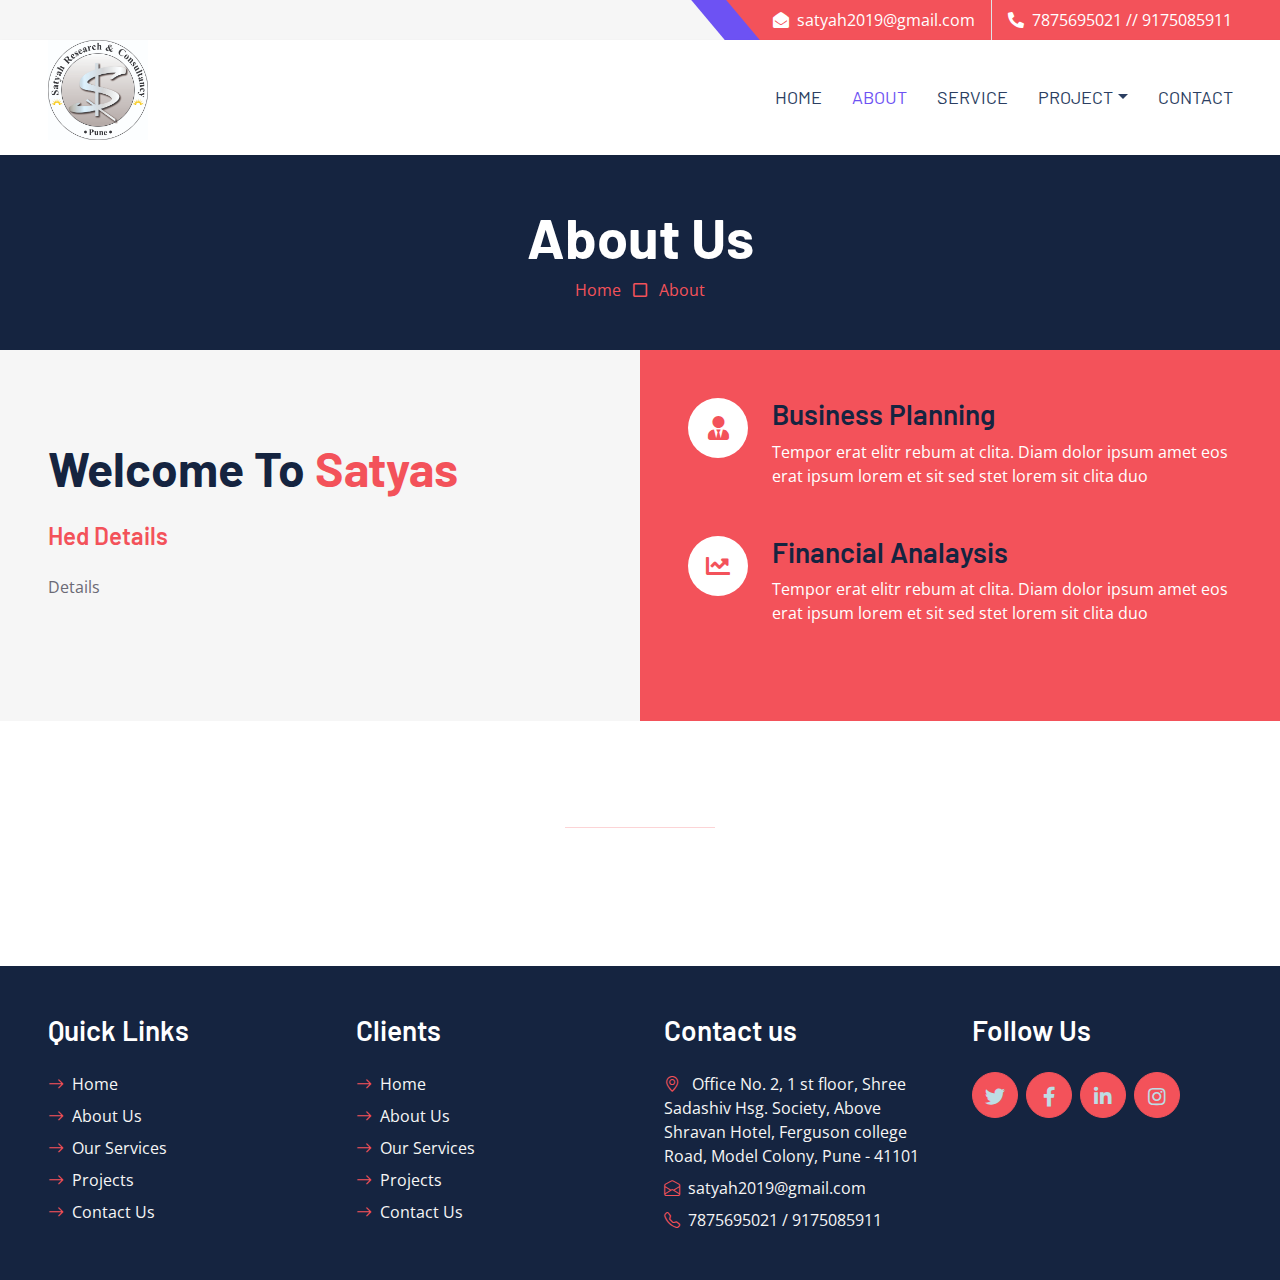
<file: about.html>
<!DOCTYPE html>
<html lang="en">

<head>
    <meta charset="utf-8">
    <title>Satyah Research Consultancy </title>
    <meta content="width=device-width, initial-scale=1.0" name="viewport">
   
    
    <!-- Favicon -->
    <link href="img/logo_icon.png" rel="icon">

    <!-- Google Web Fonts -->
    <link rel="preconnect" href="https://fonts.googleapis.com">
    <link rel="preconnect" href="https://fonts.gstatic.com" crossorigin>
    <link href="https://fonts.googleapis.com/css2?family=Barlow:wght@500;600;700&family=Open+Sans:wght@400;600&display=swap" rel="stylesheet"> 

    <!-- Icon Font Stylesheet -->
    <link href="https://cdnjs.cloudflare.com/ajax/libs/font-awesome/5.10.0/css/all.min.css" rel="stylesheet">
    <link href="https://cdn.jsdelivr.net/npm/bootstrap-icons@1.4.1/font/bootstrap-icons.css" rel="stylesheet">

    <!-- Libraries Stylesheet -->
    <link href="lib/owlcarousel/assets/owl.carousel.min.css" rel="stylesheet">

    <!-- Customized Bootstrap Stylesheet -->
    <link href="css/bootstrap.min.css" rel="stylesheet">

    <!-- Template Stylesheet -->
    <link href="css/style.css" rel="stylesheet">
</head>

<!-- Topbar Start -->
<div class="container-fluid bg-secondary ps-5 pe-0 d-none d-lg-block">
    <div class="row gx-0">
        <div class="col-md-6 text-center text-lg-start mb-2 mb-lg-0">
            
        </div>
        <div class="col-md-6 text-center text-lg-end">
            <div class="position-relative d-inline-flex align-items-center bg-primary text-white top-shape px-5">
                <div class="me-3 pe-3 border-end py-2">
                    <p class="m-0"><i class="fa fa-envelope-open me-2"></i>satyah2019@gmail.com</p>
                </div>
                <div class="py-2">
                    <p class="m-0"><i class="fa fa-phone-alt me-2"></i>7875695021  //   9175085911  </p>
                </div>
            </div>
        </div>
    </div>
</div>
<!-- Topbar End -->


   <!-- Navbar Start -->
<nav class="navbar navbar-expand-lg bg-white navbar-light shadow-sm px-5 py-3 py-lg-0">
    <a href="index.html" class="navbar-brand p-0">
        <img src="img/Logo.jpg" alt="Company Logo" style="height: 100px; margin-bottom: 15px;">
    </a>
    <button class="navbar-toggler" type="button" data-bs-toggle="collapse" data-bs-target="#navbarCollapse">
        <span class="navbar-toggler-icon"></span>
    </button>
    <div class="collapse navbar-collapse" id="navbarCollapse">
        <div class="navbar-nav ms-auto py-0 me-n3">
            <a href="index.html" class="nav-item nav-link">Home</a>
            <a href="about.html" class="nav-item nav-link    active">About</a>
            <a href="service.html" class="nav-item nav-link ">Service</a>
            <div class="nav-item dropdown">
                <a href="#" class="nav-link dropdown-toggle" data-bs-toggle="dropdown">Project</a>
                <div class="dropdown-menu m-0">
                    <a href="Complited Poject.html" class="dropdown-item">Completed project</a>
                    <a href="detail.html" class="dropdown-item">On going project</a>
                </div>
            </div>
            <a href="contact.html" class="nav-item nav-link">Contact</a>
        </div>
    </div>
</nav>
<!-- Navbar End -->


    <!-- Page Header Start -->
    <div class="container-fluid bg-dark p-5">
        <div class="row">
            <div class="col-12 text-center">
                <h1 class="display-4 text-white">About Us</h1>
                <a href="">Home</a>
                <i class="far fa-square text-primary px-2"></i>
                <a href="">About</a>
            </div>
        </div>
    </div>
    <!-- Page Header End -->


    <!-- About Start -->
    <div class="container-fluid bg-secondary p-0">
        <div class="row g-0">
            <div class="col-lg-6 py-6 px-5">
                <h1 class="display-5 mb-4">Welcome To <span class="text-primary">Satyas</span></h1>
                
                <h4 class="text-primary mb-4"> Hed Details</h4>
                <p class="mb-4">Details</p>
                
            </div>
            <div class="col-lg-6">
                <div class="h-100 d-flex flex-column justify-content-center bg-primary p-5">
                    <div class="d-flex text-white mb-5">
                        <div class="d-flex flex-shrink-0 align-items-center justify-content-center bg-white text-primary rounded-circle mx-auto mb-4" style="width: 60px; height: 60px;">
                            <i class="fa fa-user-tie fs-4"></i>
                        </div>
                        <div class="ps-4">
                            <h3>Business Planning</h3>
                            <p class="mb-0">Tempor erat elitr rebum at clita. Diam dolor ipsum amet eos erat ipsum lorem et sit sed stet lorem sit clita duo</p>
                        </div>
                    </div>
                    <div class="d-flex text-white mb-5">
                        <div class="d-flex flex-shrink-0 align-items-center justify-content-center bg-white text-primary rounded-circle mx-auto mb-4" style="width: 60px; height: 60px;">
                            <i class="fa fa-chart-line fs-4"></i>
                        </div>
                        <div class="ps-4">
                            <h3>Financial Analaysis</h3>
                            <p class="mb-0">Tempor erat elitr rebum at clita. Diam dolor ipsum amet eos erat ipsum lorem et sit sed stet lorem sit clita duo</p>
                        </div>
                    </div>
                    <!-- <div class="d-flex text-white">
                        <div class="d-flex flex-shrink-0 align-items-center justify-content-center bg-white text-primary rounded-circle mx-auto mb-4" style="width: 60px; height: 60px;">
                            <i class="fa fa-balance-scale fs-4"></i>
                        </div>
                        <div class="ps-4">
                            <h3>legal Advisory</h3>
                            <p class="mb-0">Tempor erat elitr rebum at clita. Diam dolor ipsum amet eos erat ipsum lorem et sit sed stet lorem sit clita duo</p>
                        </div>
                    </div> -->
                </div>
            </div>
        </div>
    </div>
    <!-- About End -->
    <div class="container-fluid py-6 px-5">
        <div class="text-center mx-auto mb-5" style="max-width: 600px;">
            <h1 class="display-5 mb-0"> </h1>
            <hr class="w-25 mx-auto bg-primary">
        </div>
        </div>

    <!-- Team Start -->
    <!-- <div class="container-fluid py-6 px-5">
        <div class="text-center mx-auto mb-5" style="max-width: 600px;">
            <h1 class="display-5 mb-0">Our Team Members</h1>
            <hr class="w-25 mx-auto bg-primary">
        </div> -->
        <!-- <div class="row g-5">
            <div class="col-lg-4">
                <div class="team-item position-relative overflow-hidden">
                    <img class="img-fluid w-100" src="img/team-1.jpg" alt="">
                    <div class="team-text w-100 position-absolute top-50 text-center bg-primary p-4">
                        <h3 class="text-white">Full Name</h3>
                        <p class="text-white text-uppercase mb-0">Designation</p>
                    </div>
                </div>
            </div>
            <div class="col-lg-4">
                <div class="team-item position-relative overflow-hidden">
                    <img class="img-fluid w-100" src="img/team-2.jpg" alt="">
                    <div class="team-text w-100 position-absolute top-50 text-center bg-primary p-4">
                        <h3 class="text-white">Full Name</h3>
                        <p class="text-white text-uppercase mb-0">Designation</p>
                    </div>
                </div>
            </div>
            <div class="col-lg-4">
                <div class="team-item position-relative overflow-hidden">
                    <img class="img-fluid w-100" src="img/team-3.jpg" alt="">
                    <div class="team-text w-100 position-absolute top-50 text-center bg-primary p-4">
                        <h3 class="text-white">Full Name</h3>
                        <p class="text-white text-uppercase mb-0">Designation</p>
                    </div>
                </div>
            </div>
        </div> -->
    </div>
    <!-- Team End -->
    

    <!-- Footer Start -->
   
</div>
<div class="container-fluid bg-dark text-secondary p-5">
    <div class="row g-5">
        <div class="col-lg-3 col-md-6">
            <h3 class="text-white mb-4">Quick Links</h3>
            <div class="d-flex flex-column justify-content-start">
                <a class="text-secondary mb-2" href="index.html"><i class="bi bi-arrow-right text-primary me-2"></i>Home</a>
                    <a class="text-secondary mb-2" href="about.html"><i class="bi bi-arrow-right text-primary me-2"></i>About Us</a>
                    <a class="text-secondary mb-2" href="service.html"><i class="bi bi-arrow-right text-primary me-2"></i>Our Services</a>
                    <a class="text-secondary mb-2" href="Complited Poject.html"><i class="bi bi-arrow-right text-primary me-2"></i>Projects</a>
                    <a class="text-secondary" href="contact.html"><i class="bi bi-arrow-right text-primary me-2"></i>Contact Us</a>
                </div>
        </div>
        <div class="col-lg-3 col-md-6">
            <h3 class="text-white mb-4"> Clients</h3>
            <div class="d-flex flex-column justify-content-start">
                <a class="text-secondary mb-2" href="#"><i class="bi bi-arrow-right text-primary me-2"></i>Home</a>
                <a class="text-secondary mb-2" href="#"><i class="bi bi-arrow-right text-primary me-2"></i>About Us</a>
                <a class="text-secondary mb-2" href="#"><i class="bi bi-arrow-right text-primary me-2"></i>Our Services</a>
                <a class="text-secondary mb-2" href="#"><i class="bi bi-arrow-right text-primary me-2"></i>Projects</a>
                <a class="text-secondary" href="#"><i class="bi bi-arrow-right text-primary me-2"></i>Contact Us</a>
            </div>
        </div>
        <div class="col-lg-3 col-md-6">
            <h3 class="text-white mb-4">Contact us</h3>
            <p class="mb-2"><i class="bi bi-geo-alt text-primary me-2"></i> Office No. 2, 1 st floor, Shree Sadashiv Hsg. Society, Above Shravan Hotel,  Ferguson college Road, Model Colony, Pune - 41101 </p>
            <p class="mb-2"><i class="bi bi-envelope-open text-primary me-2"></i>satyah2019@gmail.com</p>
            <p class="mb-0"><i class="bi bi-telephone text-primary me-2"></i>7875695021 /
                9175085911 </p>
        </div>
        <div class="col-lg-3 col-md-6">
            <h3 class="text-white mb-4">Follow Us</h3>
            <div class="d-flex">
                <a class="btn btn-lg btn-primary btn-lg-square rounded-circle me-2" href="#"><i class="fab fa-twitter fw-normal"></i></a>
                <a class="btn btn-lg btn-primary btn-lg-square rounded-circle me-2" href="#"><i class="fab fa-facebook-f fw-normal"></i></a>
                <a class="btn btn-lg btn-primary btn-lg-square rounded-circle me-2" href="#"><i class="fab fa-linkedin-in fw-normal"></i></a>
                <a class="btn btn-lg btn-primary btn-lg-square rounded-circle" href="#"><i class="fab fa-instagram fw-normal"></i></a>
            </div>
        </div>
    </div>
</div>

<!-- Footer End -->


    <!-- Back to Top -->
    <a href="#" class="btn btn-lg btn-primary btn-lg-square rounded-circle back-to-top"><i class="bi bi-arrow-up"></i></a>


    <!-- JavaScript Libraries -->
    <script src="https://code.jquery.com/jquery-3.4.1.min.js"></script>
    <script src="https://cdn.jsdelivr.net/npm/bootstrap@5.0.0/dist/js/bootstrap.bundle.min.js"></script>
    <script src="lib/easing/easing.min.js"></script>
    <script src="lib/waypoints/waypoints.min.js"></script>
    <script src="lib/owlcarousel/owl.carousel.min.js"></script>

    <!-- Template Javascript -->
    <script src="js/main.js"></script>
</body>

</html>
</file>
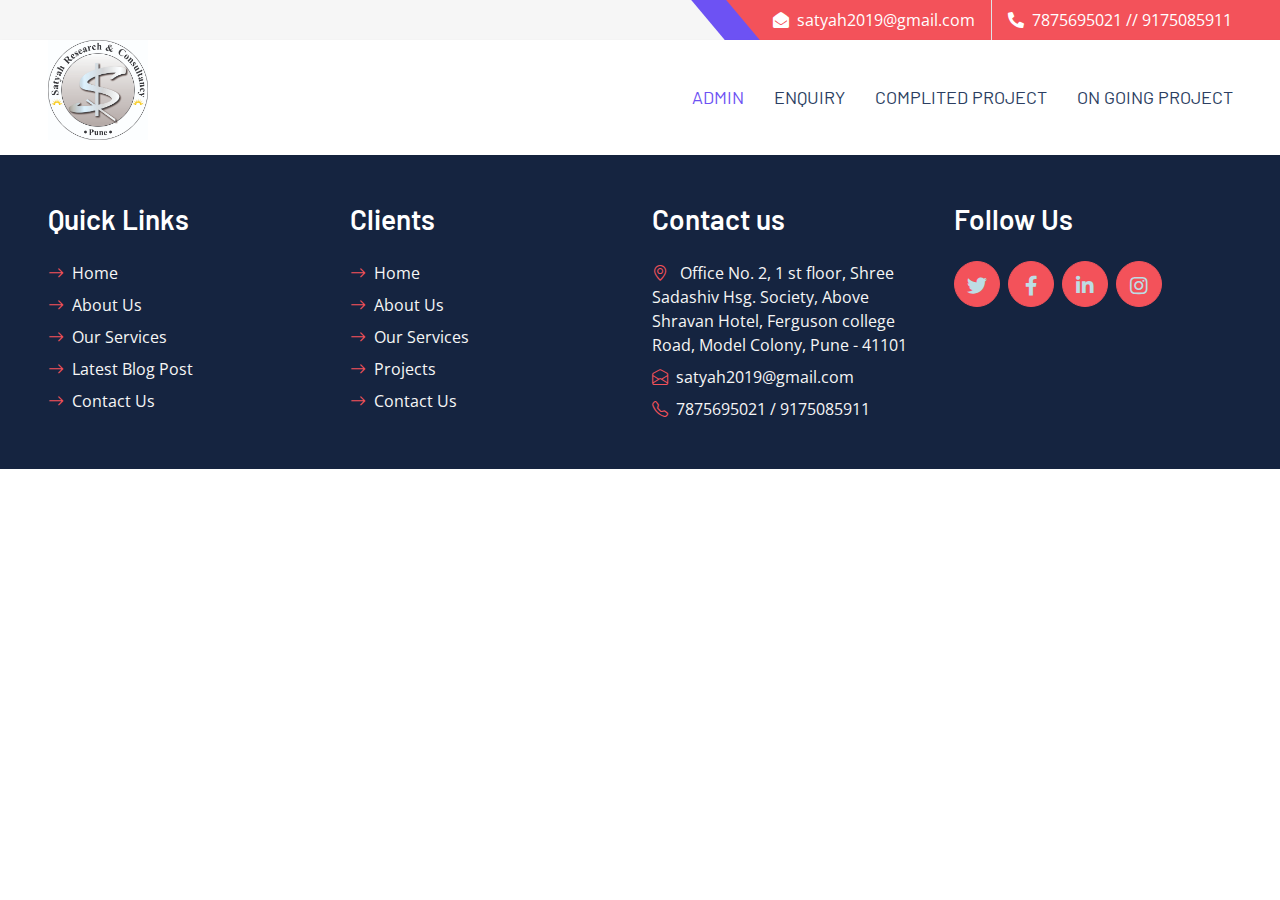
<file: Admin.html>
<!DOCTYPE html>
<html lang="en">

<head>
    <meta charset="utf-8">
    <title>Satyah Research Consultancy </title>
    <meta content="width=device-width, initial-scale=1.0" name="viewport">
    <meta content="Free HTML Templates" name="keywords">
    <meta content="Free HTML Templates" name="description">

    <!-- Favicon -->
    <link href="img/logo_icon.png" rel="icon">

    <!-- Google Web Fonts -->
    <link rel="preconnect" href="https://fonts.googleapis.com">
    <link rel="preconnect" href="https://fonts.gstatic.com" crossorigin>
    <link href="https://fonts.googleapis.com/css2?family=Barlow:wght@500;600;700&family=Open+Sans:wght@400;600&display=swap" rel="stylesheet"> 

    <!-- Icon Font Stylesheet -->
    <link href="https://cdnjs.cloudflare.com/ajax/libs/font-awesome/5.10.0/css/all.min.css" rel="stylesheet">
    <link href="https://cdn.jsdelivr.net/npm/bootstrap-icons@1.4.1/font/bootstrap-icons.css" rel="stylesheet">

    <!-- Libraries Stylesheet -->
    <link href="lib/owlcarousel/assets/owl.carousel.min.css" rel="stylesheet">

    <!-- Customized Bootstrap Stylesheet -->
    <link href="css/bootstrap.min.css" rel="stylesheet">

    <!-- Template Stylesheet -->
    <link href="css/style.css" rel="stylesheet">
</head>

<div>
    <!-- Topbar Start -->
    <div class="container-fluid bg-secondary ps-5 pe-0 d-none d-lg-block">
        <div class="row gx-0">
            <div class="col-md-6 text-center text-lg-start mb-2 mb-lg-0">
                <!-- <div class="d-inline-flex align-items-center">
                    <a class="text-body py-2 pe-3 border-end" href=""><small>FAQs</small></a>
                    <a class="text-body py-2 px-3 border-end" href=""><small>Support</small></a>
                    <a class="text-body py-2 px-3 border-end" href=""><small>Privacy</small></a>
                    <a class="text-body py-2 px-3 border-end" href=""><small>Policy</small></a>
                    <a class="text-body py-2 ps-3" href=""><small>Career</small></a>
                </div> -->
            </div>
            <div class="col-md-6 text-center text-lg-end">
                <div class="position-relative d-inline-flex align-items-center bg-primary text-white top-shape px-5">
                    <div class="me-3 pe-3 border-end py-2">
                        <p class="m-0"><i class="fa fa-envelope-open me-2"></i>satyah2019@gmail.com</p>
                    </div>
                    <div class="py-2">
                        <p class="m-0"><i class="fa fa-phone-alt me-2"></i>7875695021  //   9175085911  </p>
                    </div>
                </div>
            </div>
        </div>
    </div>
    <!-- Topbar End -->


    <!-- Navbar Start -->
    <nav class="navbar navbar-expand-lg bg-white navbar-light shadow-sm px-5 py-3 py-lg-0">
        <a href="index.html" class="navbar-brand p-0">
            <img src="img/Logo.jpg" alt="Company Logo" style="height: 100px; margin-bottom: 15px;">
        </a>
        <button class="navbar-toggler" type="button" data-bs-toggle="collapse" data-bs-target="#navbarCollapse">
            <span class="navbar-toggler-icon"></span>
        </button>
        <div class="collapse navbar-collapse" id="navbarCollapse">
            <div class="navbar-nav ms-auto py-0 me-n3">
                <a href="Admin.html" class="nav-item nav-link active">Admin</a>
                <a href="Enquiry.html" class="nav-item nav-link">Enquiry</a>
                <a href="projectupload.html" class="nav-item nav-link">Complited Project</a>
                <a href="workingproject.html" class="nav-item nav-link">On Going Project</a>
                
            </div>
        </div>
    </nav>
    <!-- Navbar End -->

    
    <!-- Footer Start -->
     <div class="container-fluid bg-dark text-secondary p-5">
        <div class="row g-8">
            <div class="col-lg-3 col-md-6">
                
                <h3 class="text-white mb-4">Quick Links</h3>
                <div class="d-flex flex-column justify-content-start">
                    <a class="text-secondary mb-2" href="#"><i class="bi bi-arrow-right text-primary me-2"></i>Home</a>
                    <a class="text-secondary mb-2" href="#"><i class="bi bi-arrow-right text-primary me-2"></i>About Us</a>
                    <a class="text-secondary mb-2" href="#"><i class="bi bi-arrow-right text-primary me-2"></i>Our Services</a>
                    <a class="text-secondary mb-2" href="#"><i class="bi bi-arrow-right text-primary me-2"></i>Latest Blog Post</a>
                    <a class="text-secondary" href="#"><i class="bi bi-arrow-right text-primary me-2"></i>Contact Us</a>
                </div>
            </div>
            <div class="col-lg-3 col-md-6">
                <h3 class="text-white mb-4"> Clients</h3>
                <div class="d-flex flex-column justify-content-start">
                    <a class="text-secondary mb-2" href="#"><i class="bi bi-arrow-right text-primary me-2"></i>Home</a>
                    <a class="text-secondary mb-2" href="#"><i class="bi bi-arrow-right text-primary me-2"></i>About Us</a>
                    <a class="text-secondary mb-2" href="#"><i class="bi bi-arrow-right text-primary me-2"></i>Our Services</a>
                    <a class="text-secondary mb-2" href="#"><i class="bi bi-arrow-right text-primary me-2"></i>Projects</a>
                    <a class="text-secondary" href="#"><i class="bi bi-arrow-right text-primary me-2"></i>Contact Us</a>
                </div>
            </div>
            <div class="col-lg-3 col-md-6">
                <h3 class="text-white mb-4">Contact us</h3>
                <p class="mb-2"><i class="bi bi-geo-alt text-primary me-2"></i> Office No. 2, 1 st floor, Shree Sadashiv Hsg. Society, Above Shravan Hotel,  Ferguson college Road, Model Colony, Pune - 41101 </p>
                <p class="mb-2"><i class="bi bi-envelope-open text-primary me-2"></i>satyah2019@gmail.com</p>
                <p class="mb-0"><i class="bi bi-telephone text-primary me-2"></i>7875695021 /
                    9175085911 </p>
            </div>
            <div class="col-lg-3 col-md-6">
                <h3 class="text-white mb-4">Follow Us</h3>
                <div class="d-flex">
                    <a class="btn btn-lg btn-primary btn-lg-square rounded-circle me-2" href="#"><i class="fab fa-twitter fw-normal"></i></a>
                    <a class="btn btn-lg btn-primary btn-lg-square rounded-circle me-2" href="#"><i class="fab fa-facebook-f fw-normal"></i></a>
                    <a class="btn btn-lg btn-primary btn-lg-square rounded-circle me-2" href="#"><i class="fab fa-linkedin-in fw-normal"></i></a>
                    <a class="btn btn-lg btn-primary btn-lg-square rounded-circle" href="#"><i class="fab fa-instagram fw-normal"></i></a>
                </div>
            </div>
        </div>
    </div>
    
    
    <!-- Footer End -->


    <!-- Back to Top -->
    <a href="#" class="btn btn-lg btn-primary btn-lg-square rounded-circle back-to-top"><i class="bi bi-arrow-up"></i></a>


    <!-- JavaScript Libraries -->
    <script src="https://code.jquery.com/jquery-3.4.1.min.js"></script>
    <script src="https://cdn.jsdelivr.net/npm/bootstrap@5.0.0/dist/js/bootstrap.bundle.min.js"></script>
    <script src="lib/easing/easing.min.js"></script>
    <script src="lib/waypoints/waypoints.min.js"></script>
    <script src="lib/owlcarousel/owl.carousel.min.js"></script>

    <!-- Template Javascript -->
    <script src="js/main.js"></script>
</body>

</html>
</file>
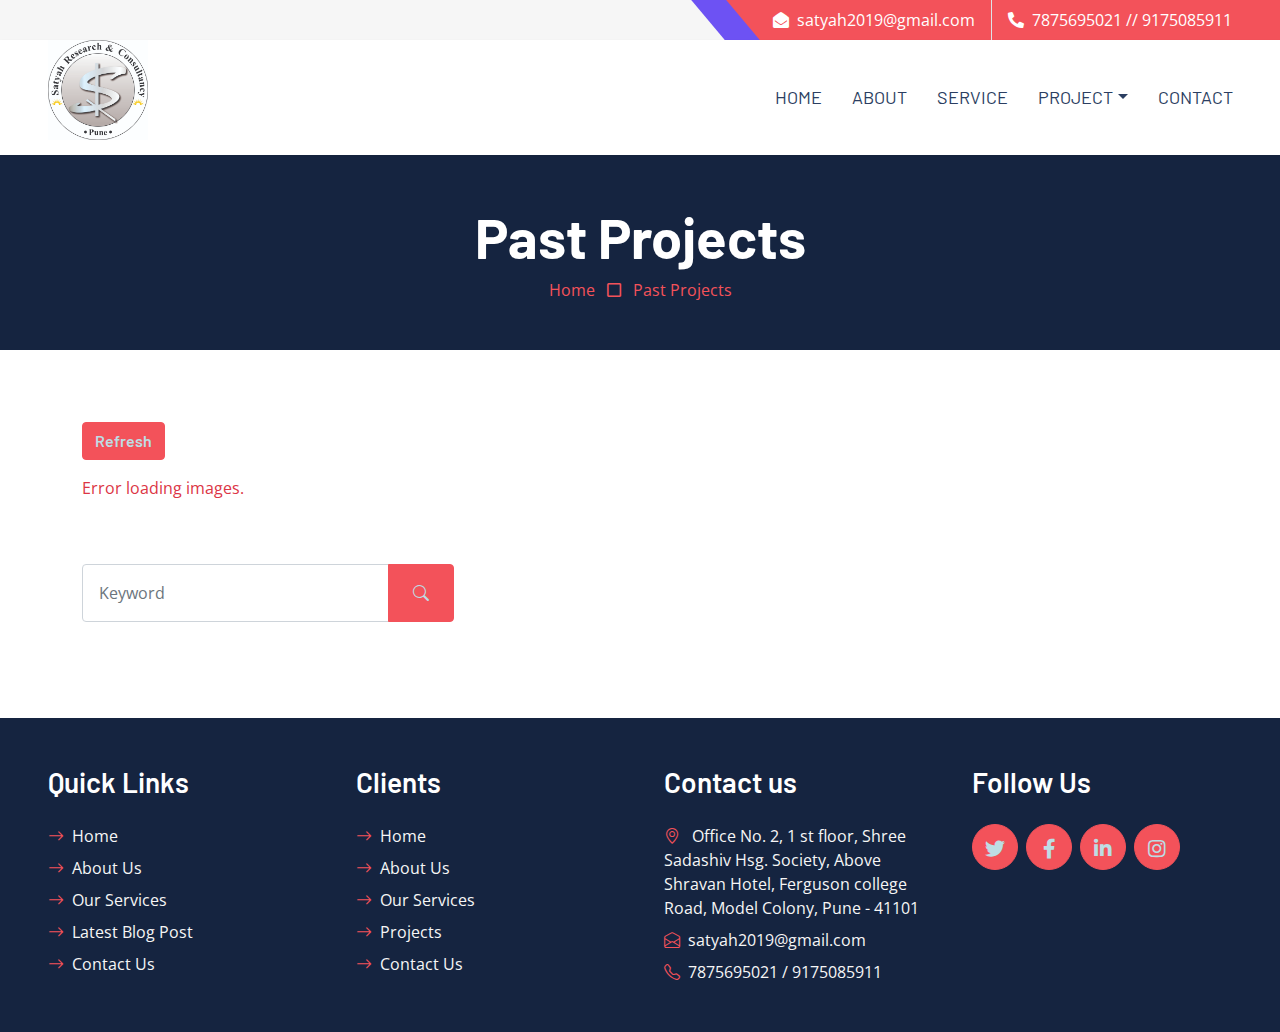
<file: Complited Poject.html>
<!DOCTYPE html>
<html lang="en">

<head>
    <meta charset="utf-8">
    <title>Satyah Research Consultancy </title>
    <meta content="width=device-width, initial-scale=1.0" name="viewport">
    <meta content="Free HTML Templates" name="keywords">
    <meta content="Free HTML Templates" name="description">

    <!-- Favicon -->
    <link href="img/logo_icon.png" rel="icon">

    <!-- Google Web Fonts -->
    <link rel="preconnect" href="https://fonts.googleapis.com">
    <link rel="preconnect" href="https://fonts.gstatic.com" crossorigin>
    <link href="https://fonts.googleapis.com/css2?family=Barlow:wght@500;600;700&family=Open+Sans:wght@400;600&display=swap" rel="stylesheet"> 

    <!-- Icon Font Stylesheet -->
    <link href="https://cdnjs.cloudflare.com/ajax/libs/font-awesome/5.10.0/css/all.min.css" rel="stylesheet">
    <link href="https://cdn.jsdelivr.net/npm/bootstrap-icons@1.4.1/font/bootstrap-icons.css" rel="stylesheet">

    <!-- Libraries Stylesheet -->
    <link href="lib/owlcarousel/assets/owl.carousel.min.css" rel="stylesheet">

    <!-- Customized Bootstrap Stylesheet -->
    <link href="css/bootstrap.min.css" rel="stylesheet">

    <!-- Template Stylesheet -->
    <link href="css/style.css" rel="stylesheet">
</head>

<!-- Topbar Start -->
<div class="container-fluid bg-secondary ps-5 pe-0 d-none d-lg-block">
    <div class="row gx-0">
        <div class="col-md-6 text-center text-lg-start mb-2 mb-lg-0">
            <!-- <div class="d-inline-flex align-items-center">
                <a class="text-body py-2 pe-3 border-end" href=""><small>FAQs</small></a>
                <a class="text-body py-2 px-3 border-end" href=""><small>Support</small></a>
                <a class="text-body py-2 px-3 border-end" href=""><small>Privacy</small></a>
                <a class="text-body py-2 px-3 border-end" href=""><small>Policy</small></a>
                <a class="text-body py-2 ps-3" href=""><small>Career</small></a>
            </div> -->
        </div>
        <div class="col-md-6 text-center text-lg-end">
            <div class="position-relative d-inline-flex align-items-center bg-primary text-white top-shape px-5">
                <div class="me-3 pe-3 border-end py-2">
                    <p class="m-0"><i class="fa fa-envelope-open me-2"></i>satyah2019@gmail.com</p>
                </div>
                <div class="py-2">
                    <p class="m-0"><i class="fa fa-phone-alt me-2"></i>7875695021  //   9175085911  </p>
                </div>
            </div>
        </div>
    </div>
</div>
<!-- Topbar End -->

    <!-- Navbar Start -->
    <nav class="navbar navbar-expand-lg bg-white navbar-light shadow-sm px-5 py-3 py-lg-0">
        <a href="index.html" class="navbar-brand p-0">
            <img src="img\Logo.jpg" alt="Company Logo" style="height: 100px; margin-bottom: 15px; ">

            <!-- <h1 class="m-0 text-uppercase text-primary"><i class="far fa-smile text-primary me-2"></i>consult</h1> -->
        </a>
        <button class="navbar-toggler" type="button" data-bs-toggle="collapse" data-bs-target="#navbarCollapse">
            <span class="navbar-toggler-icon"></span>
        </button>
        <div class="collapse navbar-collapse" id="navbarCollapse">
            <div class="navbar-nav ms-auto py-0 me-n3">
                <a href="index.html" class="nav-item nav-link">Home</a>
                <a href="about.html" class="nav-item nav-link">About</a>
                <a href="service.html" class="nav-item nav-link">Service</a>
                <div class="nav-item dropdown">
                    <a href="#" class="nav-link dropdown-toggle" data-bs-toggle="dropdown">Project</a>
                    <div class="dropdown-menu m-0">
                        <a href="Complited Poject.html" class="dropdown-item">Completed project </a>
                        <a href="detail.html" class="dropdown-item">On going project</a>
                       
                    </div>
                </div>
                <a href="contact.html" class="nav-item nav-link">Contact</a>
            </div>
        </div>
    </nav>
    <!-- Navbar End -->


    <!-- Page Header Start -->
    <div class="container-fluid bg-dark p-5">
        <div class="row">
            <div class="col-12 text-center">
                <h1 class="display-4 text-white">Past Projects</h1>
                <a href="">Home</a>
                <i class="far fa-square text-primary px-2"></i>
                <a href="">Past Projects</a>
            </div>
        </div>
    </div>
    <!-- Page Header End -->

    <!-- add project  -->
    <div id="projectDetails" class="mt-4 text-center"></div>

    <script>
            </script>

<!-- Start on going project -->
<br>
<br>
<div class="container" style="margin-right: 20qb; ">
<div class="col-lg-12">
  
  <div id="projectsList" class="list-group">
      <!-- Projects will be populated here dynamically -->
  </div>

<button class="btn btn-primary mb-3" onclick="loadImages()">Refresh </button>
<div id="imageList" class="row g-4">
  <!-- Images will be populated here dynamically -->
</div>




<br>
<br>
 <!-- Sidebar Start -->
 <div class="col-lg-4">
    <!-- Search Form Start -->
    <div class="mb-5">
        <div class="input-group">
            <input type="text" class="form-control p-3" placeholder="Keyword" >
            <button class="btn btn-primary px-4"><i class="bi bi-search" margin: 60px;></i></button>
        </div>
    </div>
    <!-- Search Form End -->
</div>
</div>


  <br>
  <br>

  <!-- end on going project -->


           

                


    <!-- Footer Start -->
    
    </div>
    
    <div class="container-fluid bg-dark text-secondary p-5">
        <div class="row g-5">
            <div class="col-lg-3 col-md-6">
                <h3 class="text-white mb-4">Quick Links</h3>
                <div class="d-flex flex-column justify-content-start">
                    <a class="text-secondary mb-2" href="#"><i class="bi bi-arrow-right text-primary me-2"></i>Home</a>
                    <a class="text-secondary mb-2" href="#"><i class="bi bi-arrow-right text-primary me-2"></i>About Us</a>
                    <a class="text-secondary mb-2" href="#"><i class="bi bi-arrow-right text-primary me-2"></i>Our Services</a>
                    <a class="text-secondary mb-2" href="#"><i class="bi bi-arrow-right text-primary me-2"></i>Latest Blog Post</a>
                    <a class="text-secondary" href="#"><i class="bi bi-arrow-right text-primary me-2"></i>Contact Us</a>
                </div>
            </div>
            <div class="col-lg-3 col-md-6">
                <h3 class="text-white mb-4"> Clients</h3>
                <div class="d-flex flex-column justify-content-start">
                    <a class="text-secondary mb-2" href="index.html"><i class="bi bi-arrow-right text-primary me-2"></i>Home</a>
                    <a class="text-secondary mb-2" href="about.html"><i class="bi bi-arrow-right text-primary me-2"></i>About Us</a>
                    <a class="text-secondary mb-2" href="service.html"><i class="bi bi-arrow-right text-primary me-2"></i>Our Services</a>
                    <a class="text-secondary mb-2" href="Complited Poject.html"><i class="bi bi-arrow-right text-primary me-2"></i>Projects</a>
                    <a class="text-secondary" href="contact.html"><i class="bi bi-arrow-right text-primary me-2"></i>Contact Us</a>
                </div>
            </div>
            <div class="col-lg-3 col-md-6">
                <h3 class="text-white mb-4">Contact us</h3>
                <p class="mb-2"><i class="bi bi-geo-alt text-primary me-2"></i> Office No. 2, 1 st floor, Shree Sadashiv Hsg. Society, Above Shravan Hotel,  Ferguson college Road, Model Colony, Pune - 41101 </p>
                <p class="mb-2"><i class="bi bi-envelope-open text-primary me-2"></i>satyah2019@gmail.com</p>
                <p class="mb-0"><i class="bi bi-telephone text-primary me-2"></i>7875695021 /
                    9175085911 </p>
            </div>
            <div class="col-lg-3 col-md-6">
                <h3 class="text-white mb-4">Follow Us</h3>
                <div class="d-flex">
                    <a class="btn btn-lg btn-primary btn-lg-square rounded-circle me-2" href="#"><i class="fab fa-twitter fw-normal"></i></a>
                    <a class="btn btn-lg btn-primary btn-lg-square rounded-circle me-2" href="#"><i class="fab fa-facebook-f fw-normal"></i></a>
                    <a class="btn btn-lg btn-primary btn-lg-square rounded-circle me-2" href="#"><i class="fab fa-linkedin-in fw-normal"></i></a>
                    <a class="btn btn-lg btn-primary btn-lg-square rounded-circle" href="#"><i class="fab fa-instagram fw-normal"></i></a>
                </div>
            </div>
        </div>
    </div>
    
    <!-- Footer End -->


    <!-- Back to Top -->
    <a href="#" class="btn btn-lg btn-primary btn-lg-square rounded-circle back-to-top"><i class="bi bi-arrow-up"></i></a>


    <!-- JavaScript Libraries -->
    <script src="https://code.jquery.com/jquery-3.4.1.min.js"></script>
    <script src="https://cdn.jsdelivr.net/npm/bootstrap@5.0.0/dist/js/bootstrap.bundle.min.js"></script>
    <script src="lib/easing/easing.min.js"></script>
    <script src="lib/waypoints/waypoints.min.js"></script>
    <script src="lib/owlcarousel/owl.carousel.min.js"></script>

    <!-- Template Javascript -->
    <script src="js/main.js"></script>
    <script src="js/complitedp.js"></script>
</body>

</html>
</file>
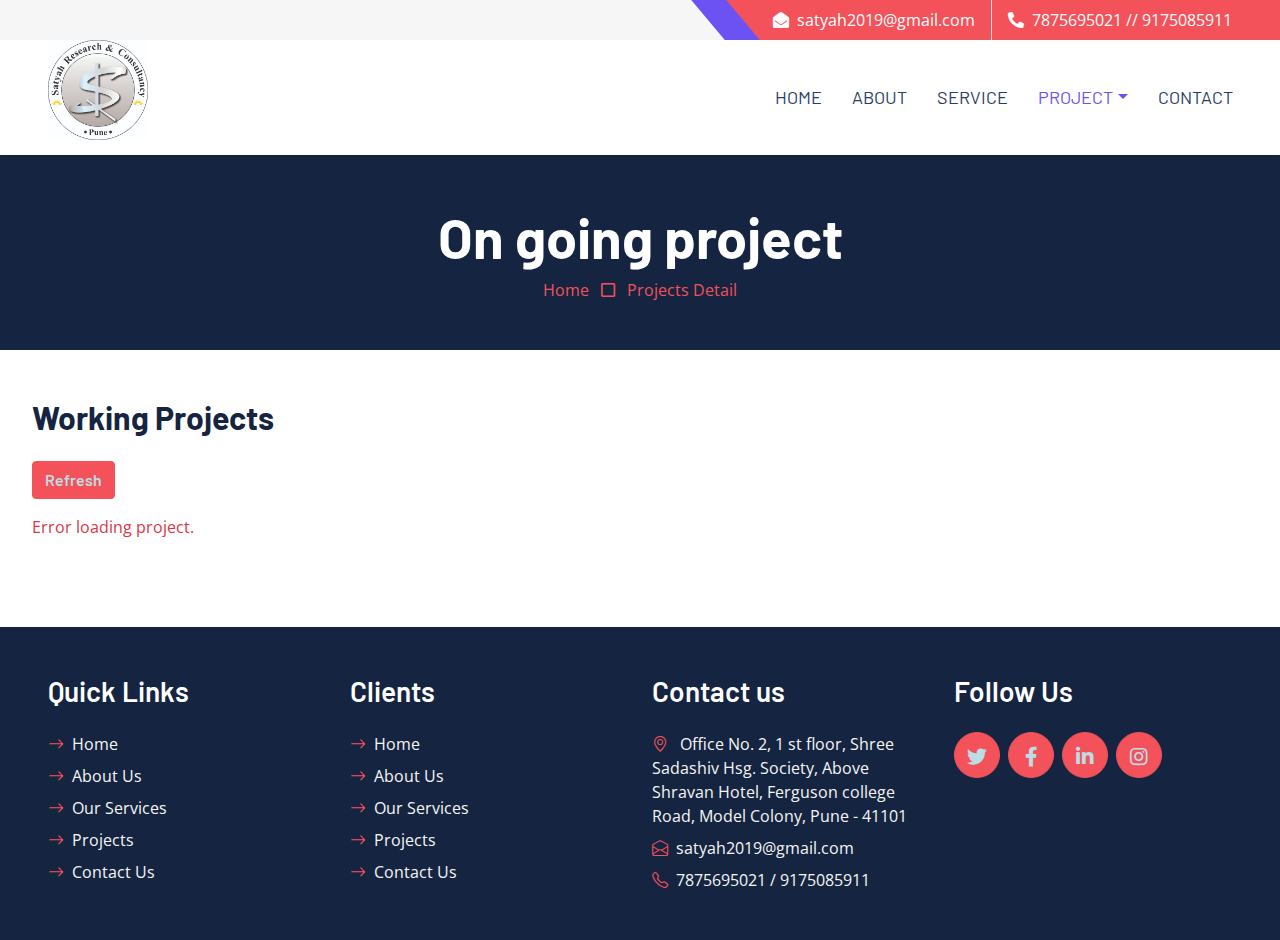
<file: detail.html>
<!DOCTYPE html>
<html lang="en">

<head>
    <meta charset="utf-8">
    <title>Satyah Research Consultancy </title>
    <meta content="width=device-width, initial-scale=1.0" name="viewport">
    <meta content="Free HTML Templates" name="keywords">
    <meta content="Free HTML Templates" name="description">

    <!-- Favicon -->
    <link href="img/logo_icon.png" rel="icon">

    <!-- Google Web Fonts -->
    <link rel="preconnect" href="https://fonts.googleapis.com">
    <link rel="preconnect" href="https://fonts.gstatic.com" crossorigin>
    <link href="https://fonts.googleapis.com/css2?family=Barlow:wght@500;600;700&family=Open+Sans:wght@400;600&display=swap" rel="stylesheet"> 

    <!-- Icon Font Stylesheet -->
    <link href="https://cdnjs.cloudflare.com/ajax/libs/font-awesome/5.10.0/css/all.min.css" rel="stylesheet">
    <link href="https://cdn.jsdelivr.net/npm/bootstrap-icons@1.4.1/font/bootstrap-icons.css" rel="stylesheet">

    <!-- Libraries Stylesheet -->
    <link href="lib/owlcarousel/assets/owl.carousel.min.css" rel="stylesheet">

    <!-- Customized Bootstrap Stylesheet -->
    <link href="css/bootstrap.min.css" rel="stylesheet">

    <!-- Template Stylesheet -->
    <link href="css/style.css" rel="stylesheet">
</head>

<div>
    <!-- Topbar Start -->
    <div class="container-fluid bg-secondary ps-5 pe-0 d-none d-lg-block">
        <div class="row gx-0">
            <div class="col-md-6 text-center text-lg-start mb-2 mb-lg-0">
                <!-- <div class="d-inline-flex align-items-center">
                    <a class="text-body py-2 pe-3 border-end" href=""><small>FAQs</small></a>
                    <a class="text-body py-2 px-3 border-end" href=""><small>Support</small></a>
                    <a class="text-body py-2 px-3 border-end" href=""><small>Privacy</small></a>
                    <a class="text-body py-2 px-3 border-end" href=""><small>Policy</small></a>
                    <a class="text-body py-2 ps-3" href=""><small>Career</small></a>
                </div> -->
            </div>
            <div class="col-md-6 text-center text-lg-end">
                <div class="position-relative d-inline-flex align-items-center bg-primary text-white top-shape px-5">
                    <div class="me-3 pe-3 border-end py-2">
                        <p class="m-0"><i class="fa fa-envelope-open me-2"></i>satyah2019@gmail.com</p>
                    </div>
                    <div class="py-2">
                        <p class="m-0"><i class="fa fa-phone-alt me-2"></i>7875695021  //   9175085911  </p>
                    </div>
                </div>
            </div>
        </div>
    </div>
    <!-- Topbar End -->


    <!-- Navbar Start -->
    <nav class="navbar navbar-expand-lg bg-white navbar-light shadow-sm px-5 py-3 py-lg-0">
        <a href="index.html" class="navbar-brand p-0">
            <img src="img/Logo.jpg" alt="Company Logo" style="height: 100px; margin-bottom: 15px;">
        </a>
        <button class="navbar-toggler" type="button" data-bs-toggle="collapse" data-bs-target="#navbarCollapse">
            <span class="navbar-toggler-icon"></span>
        </button>
        <div class="collapse navbar-collapse" id="navbarCollapse">
            <div class="navbar-nav ms-auto py-0 me-n3">
                <a href="index.html" class="nav-item nav-link">Home</a>
                <a href="about.html" class="nav-item nav-link">About</a>
                <a href="service.html" class="nav-item nav-link ">Service</a>
                <div class="nav-item dropdown">
                    <a href="#" class="nav-link dropdown-toggle active" data-bs-toggle="dropdown">Project</a>
                    <div class="dropdown-menu m-0">
                        <a href="Complited Poject.html" class="dropdown-item">Completed project</a>
                        <a href="detail.html" class="dropdown-item active" >On going project</a>
                    </div>
                </div>
                <a href="contact.html" class="nav-item nav-link">Contact</a>
            </div>
        </div>
    </nav>
    <!-- Navbar End -->


    <!-- Page Header Start -->
    <div class="container-fluid bg-dark p-5">
        <div class="row">
            <div class="col-12 text-center">
                <h1 class="display-4 text-white">On going project</h1>
                <a href="">Home</a>
                <i class="far fa-square text-primary px-2"></i>
                <a href="">Projects Detail</a>
            </div>
        </div>
    </div>
    <!-- Page Header End -->
     <!-- Admin Content Start -->

<!-- Admin Content End -->
<!-- Start on going project -->
  <br>
  <br>
  <div class="container" style="margin-left: 20px; ">
 <div class="col-lg-12">
    <h2 class="mb-4">Working  Projects</h2>
    <div id="projectsList" class="list-group">
        <!-- Projects will be populated here dynamically -->
    </div>

<button class="btn btn-primary mb-3" onclick="loadImages()">Refresh </button>
<div id="imageList" class="row g-4">
    <!-- Images will be populated here dynamically -->
</div>




</div>
</div>


    <br>
    <br>
    <br>
    <!-- end on going project -->
    <!-- Footer Start -->
     <div class="container-fluid bg-dark text-secondary p-5">
        <div class="row g-8">
            <div class="col-lg-3 col-md-6">
                
                
                <h3 class="text-white mb-4">Quick Links</h3>
                <div class="d-flex flex-column justify-content-start">
                    <a class="text-secondary mb-2" href="index.html"><i class="bi bi-arrow-right text-primary me-2"></i>Home</a>
                    <a class="text-secondary mb-2" href="about.html"><i class="bi bi-arrow-right text-primary me-2"></i>About Us</a>
                    <a class="text-secondary mb-2" href="service.html"><i class="bi bi-arrow-right text-primary me-2"></i>Our Services</a>
                    <a class="text-secondary mb-2" href="Complited Poject.html"><i class="bi bi-arrow-right text-primary me-2"></i>Projects</a>
                    <a class="text-secondary" href="contact.html"><i class="bi bi-arrow-right text-primary me-2"></i>Contact Us</a>
                </div>
            </div>
            <div class="col-lg-3 col-md-6">
                <h3 class="text-white mb-4"> Clients</h3>
                <div class="d-flex flex-column justify-content-start">
                    <a class="text-secondary mb-2" href="#"><i class="bi bi-arrow-right text-primary me-2"></i>Home</a>
                    <a class="text-secondary mb-2" href="#"><i class="bi bi-arrow-right text-primary me-2"></i>About Us</a>
                    <a class="text-secondary mb-2" href="#"><i class="bi bi-arrow-right text-primary me-2"></i>Our Services</a>
                    <a class="text-secondary mb-2" href="#"><i class="bi bi-arrow-right text-primary me-2"></i>Projects</a>
                    <a class="text-secondary" href="#"><i class="bi bi-arrow-right text-primary me-2"></i>Contact Us</a>
                </div>
            </div>
            <div class="col-lg-3 col-md-6">
                <h3 class="text-white mb-4">Contact us</h3>
                <p class="mb-2"><i class="bi bi-geo-alt text-primary me-2"></i> Office No. 2, 1 st floor, Shree Sadashiv Hsg. Society, Above Shravan Hotel,  Ferguson college Road, Model Colony, Pune - 41101 </p>
                <p class="mb-2"><i class="bi bi-envelope-open text-primary me-2"></i>satyah2019@gmail.com</p>
                <p class="mb-0"><i class="bi bi-telephone text-primary me-2"></i>7875695021 /
                    9175085911 </p>
            </div>
            <div class="col-lg-3 col-md-6">
                <h3 class="text-white mb-4">Follow Us</h3>
                <div class="d-flex">
                    <a class="btn btn-lg btn-primary btn-lg-square rounded-circle me-2" href="#"><i class="fab fa-twitter fw-normal"></i></a>
                    <a class="btn btn-lg btn-primary btn-lg-square rounded-circle me-2" href="#"><i class="fab fa-facebook-f fw-normal"></i></a>
                    <a class="btn btn-lg btn-primary btn-lg-square rounded-circle me-2" href="#"><i class="fab fa-linkedin-in fw-normal"></i></a>
                    <a class="btn btn-lg btn-primary btn-lg-square rounded-circle" href="#"><i class="fab fa-instagram fw-normal"></i></a>
                </div>
            </div>
        </div>
    </div>
    
    
    <!-- Footer End -->


    <!-- Back to Top -->
    <a href="#" class="btn btn-lg btn-primary btn-lg-square rounded-circle back-to-top"><i class="bi bi-arrow-up"></i></a>


    <!-- JavaScript Libraries -->
    <script src="https://code.jquery.com/jquery-3.4.1.min.js"></script>
    <script src="https://cdn.jsdelivr.net/npm/bootstrap@5.0.0/dist/js/bootstrap.bundle.min.js"></script>
    <script src="lib/easing/easing.min.js"></script>
    <script src="lib/waypoints/waypoints.min.js"></script>
    <script src="lib/owlcarousel/owl.carousel.min.js"></script>

    <!-- Template Javascript -->
    <script src="js/main.js"></script>
    <script src="js/detelsongoing.js"></script>
</body>
</body>

</html>
</file>
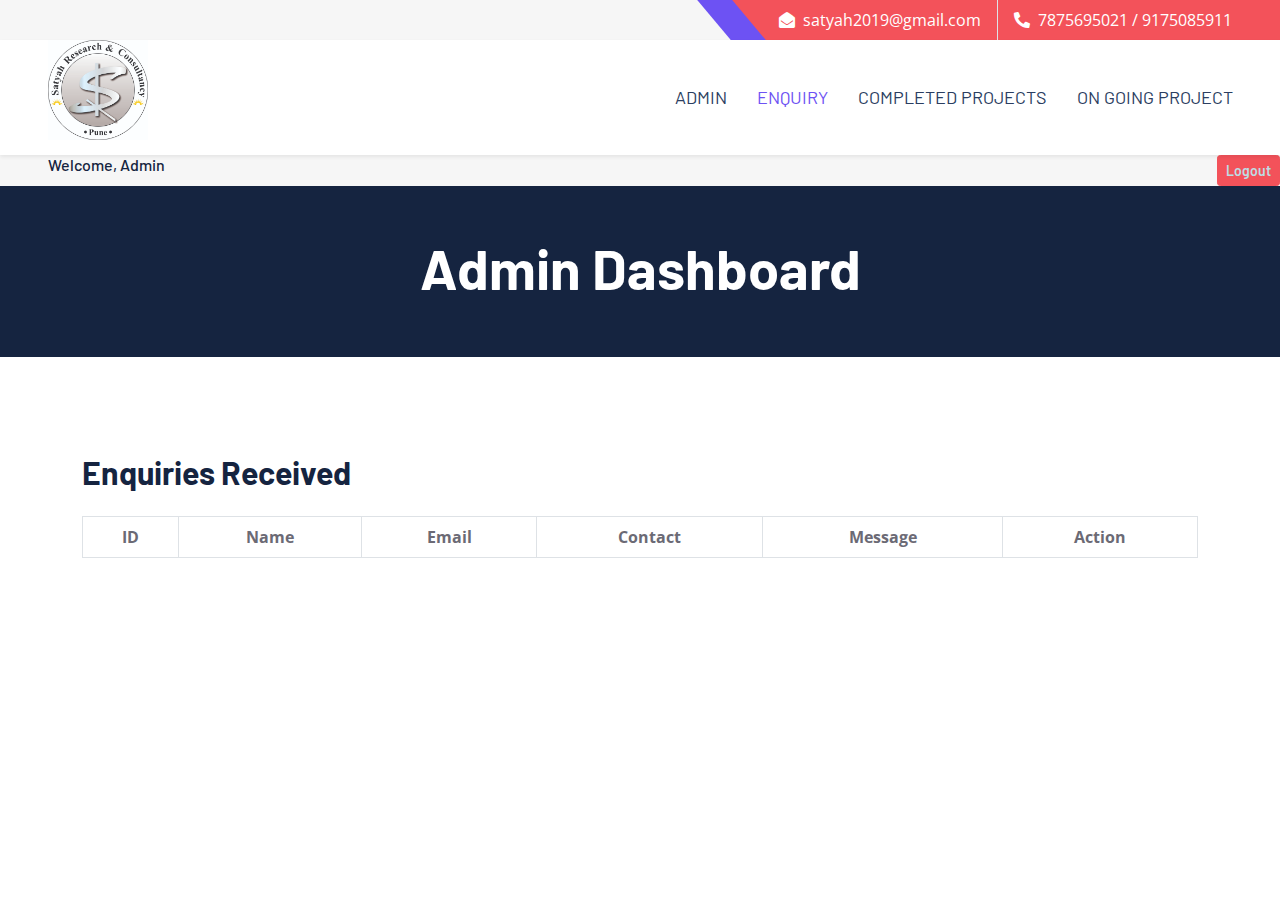
<file: Enquiry.html>
<!DOCTYPE html>
<html lang="en">

<head>
    <meta charset="utf-8">
    <title>Satyah Research Consultancy</title>
    <meta content="width=device-width, initial-scale=1.0" name="viewport">
    <meta content="Free HTML Templates" name="keywords">
    <meta content="Free HTML Templates" name="description">

    <!-- Favicon -->
    <link href="img/logo_icon.png" rel="icon">

    <!-- Google Web Fonts -->
    <link rel="preconnect" href="https://fonts.googleapis.com">
    <link rel="preconnect" href="https://fonts.gstatic.com" crossorigin>
    <link href="https://fonts.googleapis.com/css2?family=Barlow:wght@500;600;700&family=Open+Sans:wght@400;600&display=swap" rel="stylesheet"> 

    <!-- Icon Font Stylesheet -->
    <link href="https://cdnjs.cloudflare.com/ajax/libs/font-awesome/5.10.0/css/all.min.css" rel="stylesheet">
    <link href="https://cdn.jsdelivr.net/npm/bootstrap-icons@1.4.1/font/bootstrap-icons.css" rel="stylesheet">

    <!-- Libraries Stylesheet -->
    <link href="lib/owlcarousel/assets/owl.carousel.min.css" rel="stylesheet">

    <!-- Customized Bootstrap Stylesheet -->
    <link href="css/bootstrap.min.css" rel="stylesheet">

    <!-- Template Stylesheet -->
    <link href="css/style.css" rel="stylesheet">
</head>

<body>

    <!-- Topbar Start -->
    <div class="container-fluid bg-secondary ps-5 pe-0 d-none d-lg-block">
        <div class="row gx-0">
            <div class="col-md-6 text-center text-lg-start mb-2 mb-lg-0">
                <!-- Optional text or links here -->
            </div>
            <div class="col-md-6 text-center text-lg-end">
                <div class="position-relative d-inline-flex align-items-center bg-primary text-white top-shape px-5">
                    <div class="me-3 pe-3 border-end py-2">
                        <p class="m-0"><i class="fa fa-envelope-open me-2"></i>satyah2019@gmail.com</p>
                    </div>
                    <div class="py-2">
                        <p class="m-0"><i class="fa fa-phone-alt me-2"></i>7875695021 / 9175085911</p>
                    </div>
                </div>
            </div>
        </div>
    </div>
    <!-- Topbar End -->

    <!-- Navbar Start -->
    <nav class="navbar navbar-expand-lg bg-white navbar-light shadow-sm px-5 py-3 py-lg-0">
        <a href="index.html" class="navbar-brand p-0">
            <img src="img/Logo.jpg" alt="Company Logo" style="height: 100px; margin-bottom: 15px;">
        </a>
        <button class="navbar-toggler" type="button" data-bs-toggle="collapse" data-bs-target="#navbarCollapse">
            <span class="navbar-toggler-icon"></span>
        </button>
        <div class="collapse navbar-collapse" id="navbarCollapse">
            <div class="navbar-nav ms-auto py-0 me-n3">
                <a href="Admin.html" class="nav-item nav-link">Admin</a>
                <a href="Enquiry.html" class="nav-item nav-link active ">Enquiry</a>
                <a href="projectupload.html" class="nav-item nav-link">Completed Projects</a>
                <a href="workingproject.html" class="nav-item nav-link">On Going Project</a>
                
            </div>
        </div>
    </nav>
    <!-- Navbar End -->

    <!-- Secondary Topbar -->
    <div class="container-fluid bg-secondary ps-5 pe-0 d-none d-lg-block">
        <div class="row gx-0">
            <div class="col-md-6 text-center text-lg-start mb-2 mb-lg-0">
                <h6 class="mb-0">Welcome, Admin</h6>
            </div>
            <div class="col-md-6 text-center text-lg-end">
                <div class="d-inline-flex align-items-center">
                    <a class="btn btn-primary btn-sm" href="/">Logout</a>
                </div>
            </div>
        </div>
    </div>

    <!-- Page Header -->
    <div class="container-fluid bg-dark p-5 mb-5">
        <div class="row">
            <div class="col-12 text-center">
                <h1 class="display-4 text-white">Admin Dashboard</h1>
            </div>
        </div>
    </div>

    <!-- Admin Content Start -->
    <div class="container py-5">
        <div class="row g-5">
            <!-- Enquiry List -->
            <div class="col-lg-12">
                <h2 class="mb-4">Enquiries Received</h2>
                <div class="table-responsive">
                    <table class="table table-bordered bg-light">
                        <thead>
                            <tr class="text-center">
                                <th>ID</th>
                                <th>Name</th>
                                <th>Email</th>
                                <th>Contact</th>
                                <th>Message</th>
                                <th>Action</th>
                            </tr>
                        </thead>
                        <tbody id="enquiryTableBody">
                            <!-- Enquiries will be loaded here by JS -->
                        </tbody>
                    </table>
                </div>
            </div>
        </div>
    </div>
    <!-- Admin Content End -->

    <!-- JavaScript -->
   
</body>
<script src="js/Enquary.js"></script>
</html>
</file>
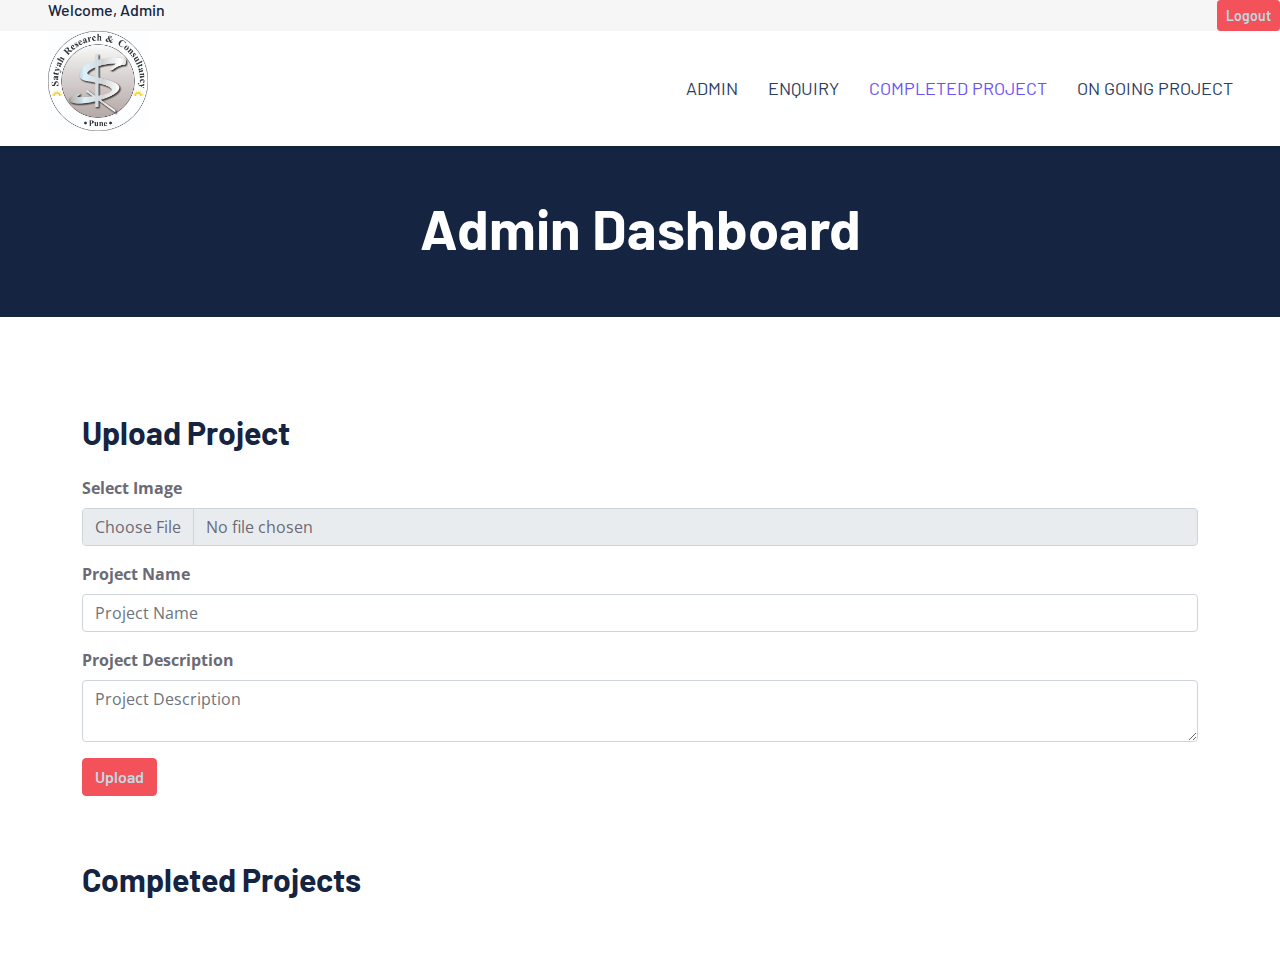
<file: projectupload.html>
<!DOCTYPE html>
<html lang="en">

<head>
    <meta charset="utf-8">
    <title>Satyah Research Consultancy</title>
    <meta content="width=device-width, initial-scale=1.0" name="viewport">
    <meta content="Free HTML Templates" name="keywords">
    <meta content="Free HTML Templates" name="description">

    <!-- Favicon -->
    <link href="img/logo_icon.png" rel="icon">

    <!-- Google Web Fonts -->
    <link href="https://fonts.googleapis.com/css2?family=Barlow:wght@500;600;700&family=Open+Sans:wght@400;600&display=swap" rel="stylesheet">

    <!-- Icon Font Stylesheet -->
    <link href="https://cdnjs.cloudflare.com/ajax/libs/font-awesome/5.10.0/css/all.min.css" rel="stylesheet">
    <link href="https://cdn.jsdelivr.net/npm/bootstrap-icons@1.4.1/font/bootstrap-icons.css" rel="stylesheet">

    <!-- Libraries Stylesheet -->
    <link href="lib/owlcarousel/assets/owl.carousel.min.css" rel="stylesheet">

    <!-- Bootstrap CSS -->
    <link href="css/bootstrap.min.css" rel="stylesheet">

    <!-- Custom CSS -->
    <link href="css/style.css" rel="stylesheet">
</head>

<body>

<!-- Topbar Start -->
<div class="container-fluid bg-secondary ps-5 pe-0 d-none d-lg-block">
    <div class="row gx-0">
        <div class="col-md-6 text-center text-lg-start mb-2 mb-lg-0">
            <h6 class="mb-0">Welcome, Admin</h6>
        </div>
        <div class="col-md-6 text-center text-lg-end">
            <div class="d-inline-flex align-items-center">
                <a class="btn btn-primary btn-sm" href="/">Logout</a>
            </div>
        </div>
    </div>
</div>
<!-- Topbar End -->

<!-- Navbar Start -->
<nav class="navbar navbar-expand-lg bg-white navbar-light shadow-sm px-5 py-3 py-lg-0">
    <a href="index.html" class="navbar-brand p-0">
        <img src="img/Logo.jpg" alt="Company Logo" style="height: 100px; margin-bottom: 15px;">
    </a>
    <button class="navbar-toggler" type="button" data-bs-toggle="collapse" data-bs-target="#navbarCollapse">
        <span class="navbar-toggler-icon"></span>
    </button>
    <div class="collapse navbar-collapse" id="navbarCollapse">
        <div class="navbar-nav ms-auto py-0 me-n3">
            <a href="Admin.html" class="nav-item nav-link">Admin</a>
            <a href="Enquiry.html" class="nav-item nav-link">Enquiry</a>
            <a href="projectupload.html" class="nav-item nav-link active">Completed Project</a>
            <a href="workingproject.html" class="nav-item nav-link">On Going Project</a>
        </div>
    </div>
</nav>
<!-- Navbar End -->

<!-- Page Header -->
<div class="container-fluid bg-dark p-5 mb-5">
    <div class="row">
        <div class="col-12 text-center">
            <h1 class="display-4 text-white">Admin Dashboard</h1>
        </div>
    </div>
</div>

<!-- Admin Content Start -->
<div class="container py-5">
    <div class="row g-5">
        <!-- Image Upload Section -->
        <div class="col-lg-12">
            <h2 class="mb-4">Upload Project</h2>
            <form id="uploadForm">
                <div class="mb-3">
                    <label for="imageInput" class="form-label">Select Image</label>
                    <input type="file" class="form-control" id="imageInput" name="image" accept="image/*" required />
                </div>
                <div class="mb-3">
                    <label for="imageTitle" class="form-label">Project Name</label>
                    <input type="text" class="form-control" id="imageTitle" name="title" placeholder="Project Name" required />
                </div>
                <div class="mb-3">
                    <label for="imageDescription" class="form-label">Project Description</label>
                    <textarea class="form-control" id="imageDescription" name="description" placeholder="Project Description"></textarea>
                </div>
                <button type="submit" class="btn btn-primary">Upload</button>
            </form>
            <p id="uploadStatus" class="mt-3"></p>
        </div>

        <!-- Uploaded Images List -->
        <div class="col-lg-12 mt-5">
            <h2 class="mb-4">Completed Projects</h2>
            <div id="imageList" class="row"></div>
        </div>
    </div>
</div>

<!-- Bootstrap JS -->
<script src="https://cdn.jsdelivr.net/npm/bootstrap@5.2.3/dist/js/bootstrap.bundle.min.js"></script>

<!-- JS Logic -->
<script src="js/Project.js">  </script>

</body>
</html>
</file>
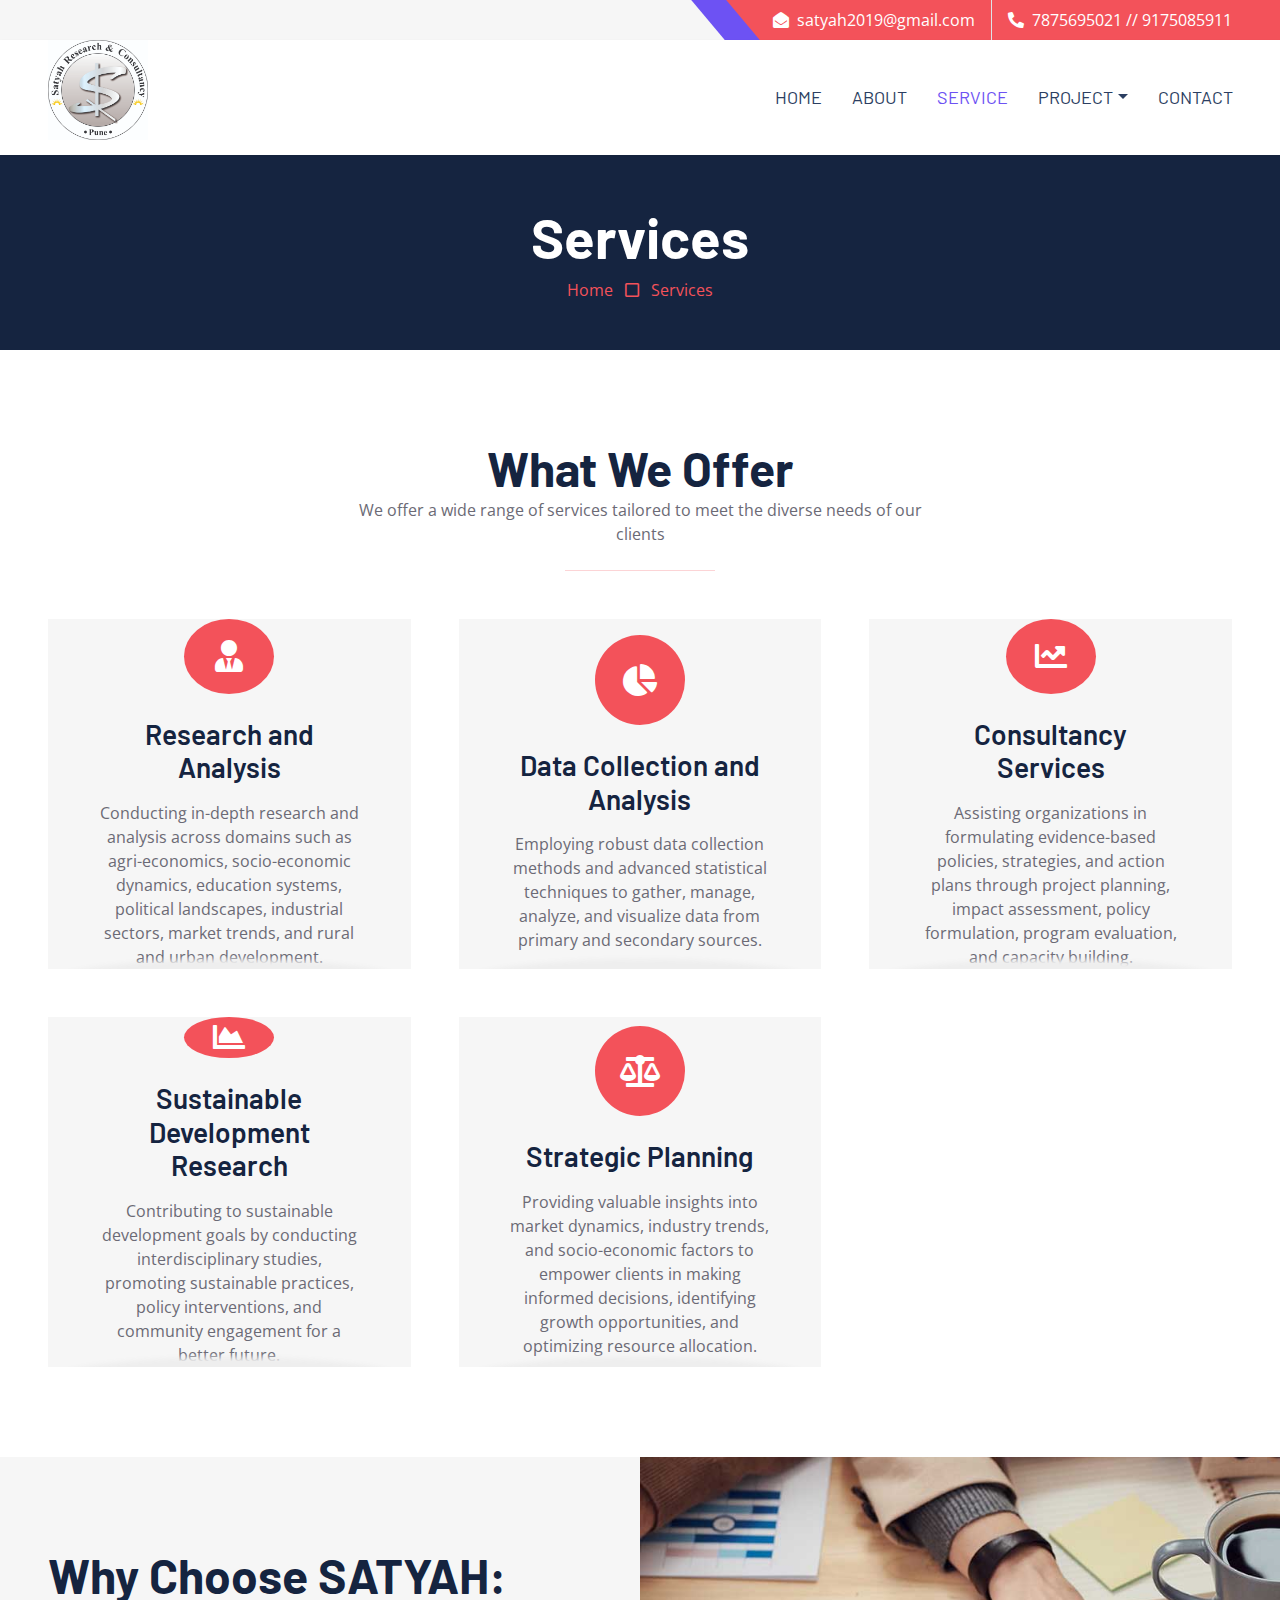
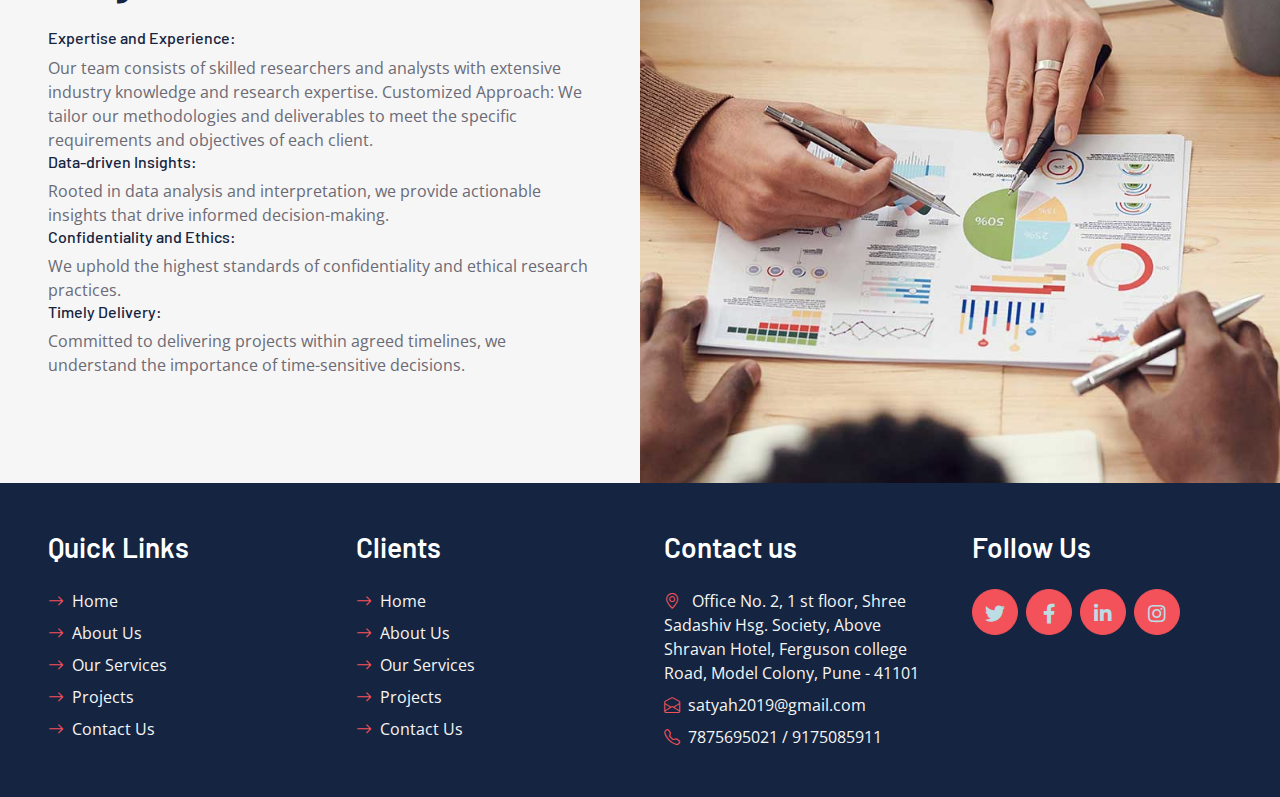
<file: service.html>
<!DOCTYPE html>
<html lang="en">

<head>
    <meta charset="utf-8">
    <title>Satyah Research Consultancy </title>
    <meta content="width=device-width, initial-scale=1.0" name="viewport">
    <meta content="Free HTML Templates" name="keywords">
    <meta content="Free HTML Templates" name="description">

    <!-- Favicon -->
    <link href="img/logo_icon.png" rel="icon">

    <!-- Google Web Fonts -->
    <link rel="preconnect" href="https://fonts.googleapis.com">
    <link rel="preconnect" href="https://fonts.gstatic.com" crossorigin>
    <link href="https://fonts.googleapis.com/css2?family=Barlow:wght@500;600;700&family=Open+Sans:wght@400;600&display=swap" rel="stylesheet"> 

    <!-- Icon Font Stylesheet -->
    <link href="https://cdnjs.cloudflare.com/ajax/libs/font-awesome/5.10.0/css/all.min.css" rel="stylesheet">
    <link href="https://cdn.jsdelivr.net/npm/bootstrap-icons@1.4.1/font/bootstrap-icons.css" rel="stylesheet">

    <!-- Libraries Stylesheet -->
    <link href="lib/owlcarousel/assets/owl.carousel.min.css" rel="stylesheet">

    <!-- Customized Bootstrap Stylesheet -->
    <link href="css/bootstrap.min.css" rel="stylesheet">

    <!-- Template Stylesheet -->
    <link href="css/style.css" rel="stylesheet">

<!-- Topbar Start -->
<div class="container-fluid bg-secondary ps-5 pe-0 d-none d-lg-block">
    <div class="row gx-0">
        <div class="col-md-6 text-center text-lg-start mb-2 mb-lg-0">
            <!-- <div class="d-inline-flex align-items-center">
                <a class="text-body py-2 pe-3 border-end" href=""><small>FAQs</small></a>
                <a class="text-body py-2 px-3 border-end" href=""><small>Support</small></a>
                <a class="text-body py-2 px-3 border-end" href=""><small>Privacy</small></a>
                <a class="text-body py-2 px-3 border-end" href=""><small>Policy</small></a>
                <a class="text-body py-2 ps-3" href=""><small>Career</small></a>
            </div> -->
        </div>
        <div class="col-md-6 text-center text-lg-end">
            <div class="position-relative d-inline-flex align-items-center bg-primary text-white top-shape px-5">
                <div class="me-3 pe-3 border-end py-2">
                    <p class="m-0"><i class="fa fa-envelope-open me-2"></i>satyah2019@gmail.com</p>
                </div>
                <div class="py-2">
                    <p class="m-0"><i class="fa fa-phone-alt me-2"></i>7875695021  //   9175085911  </p>
                </div>
            </div>
        </div>
    </div>
</div>
<!-- Topbar End -->

            


    <!-- Navbar Start -->
<nav class="navbar navbar-expand-lg bg-white navbar-light shadow-sm px-5 py-3 py-lg-0">
    <a href="index.html" class="navbar-brand p-0">
        <img src="img/Logo.jpg" alt="Company Logo" style="height: 100px; margin-bottom: 15px;">
    </a>
    <button class="navbar-toggler" type="button" data-bs-toggle="collapse" data-bs-target="#navbarCollapse">
        <span class="navbar-toggler-icon"></span>
    </button>
    <div class="collapse navbar-collapse" id="navbarCollapse">
        <div class="navbar-nav ms-auto py-0 me-n3">
            <a href="index.html" class="nav-item nav-link">Home</a>
            <a href="about.html" class="nav-item nav-link">About</a>
            <a href="service.html" class="nav-item nav-link active">Service</a>
            <div class="nav-item dropdown">
                <a href="#" class="nav-link dropdown-toggle" data-bs-toggle="dropdown">Project</a>
                <div class="dropdown-menu m-0">
                    <a href="Complited Poject.html" class="dropdown-item">Completed project</a>
                    <a href="detail.html" class="dropdown-item">On going project</a>
                </div>
            </div>
            <a href="contact.html" class="nav-item nav-link">Contact</a>
        </div>
    </div>
</nav>
<!-- Navbar End -->


    <!-- Page Header Start -->
    <div class="container-fluid bg-dark p-5">
        <div class="row">
            <div class="col-12 text-center">
                <h1 class="display-4 text-white">Services</h1>
                <a href="">Home</a>
                <i class="far fa-square text-primary px-2"></i>
                <a href="">Services</a>
            </div>
        </div>
    </div>
    <!-- Page Header End -->
    

    <!-- Services Start -->
    <div class="container-fluid py-6 px-5">
        <div class="text-center mx-auto mb-5" style="max-width: 600px;">
            <h1 class="display-5 mb-0">What We Offer</h1>
            <p class="mb-4">We offer a wide range of services tailored to meet the diverse needs of our clients</p>

            <hr class="w-25 mx-auto bg-primary">
        </div>
        <div class="row g-5">
            <div class="col-lg-4 col-md-6">
                <div class="service-item bg-secondary text-center px-5">
                    <div class="d-flex align-items-center justify-content-center bg-primary text-white rounded-circle mx-auto mb-4" style="width: 90px; height: 90px;">
                        <i class="fa fa-user-tie fa-2x"></i>
                    </div>
                    <h3 class="mb-3">Research and Analysis</h3>
                    <p class="mb-0">Conducting in-depth research and analysis across domains such as 
                        agri-economics, socio-economic dynamics, education systems, political landscapes, industrial 
                        sectors, market trends, and rural and urban development. </p>
                </div>
            </div>
            <div class="col-lg-4 col-md-6">
                <div class="service-item bg-secondary text-center px-5">
                    <div class="d-flex align-items-center justify-content-center bg-primary text-white rounded-circle mx-auto mb-4" style="width: 90px; height: 90px;">
                        <i class="fa fa-chart-pie fa-2x"></i>
                    </div>
                    <h3 class="mb-3">Data Collection and Analysis</h3>
                    <p class="mb-0"> Employing robust data collection methods and advanced 
                        statistical techniques to gather, manage, analyze, and visualize data from primary and 
                        secondary sources.</p>
                </div>
            </div>
            <div class="col-lg-4 col-md-6">
                <div class="service-item bg-secondary text-center px-5">
                    <div class="d-flex align-items-center justify-content-center bg-primary text-white rounded-circle mx-auto mb-4" style="width: 90px; height: 90px;">
                        <i class="fa fa-chart-line fa-2x"></i>
                    </div>
                    <h3 class="mb-3">Consultancy Services</h3>
                    <p class="mb-0">Assisting organizations in formulating evidence-based policies, 
                        strategies, and action plans through project planning, impact assessment, policy formulation, 
                        program evaluation, and capacity building.</p>
                </div>
            </div>
            <div class="col-lg-4 col-md-6">
                <div class="service-item bg-secondary text-center px-5">
                    <div class="d-flex align-items-center justify-content-center bg-primary text-white rounded-circle mx-auto mb-4" style="width: 90px; height: 90px;">
                        <i class="fa fa-chart-area fa-2x"></i>
                    </div>
                    <h3 class="mb-3">Sustainable Development Research</h3>
                    <p class="mb-0"> Contributing to sustainable development goals by 
                        conducting interdisciplinary studies, promoting sustainable practices, policy interventions, 
                        and community engagement for a better future.</p>
                </div>
            </div>
            <div class="col-lg-4 col-md-6">
                <div class="service-item bg-secondary text-center px-5">
                    <div class="d-flex align-items-center justify-content-center bg-primary text-white rounded-circle mx-auto mb-4" style="width: 90px; height: 90px;">
                        <i class="fa fa-balance-scale fa-2x"></i>
                    </div>
                    <h3 class="mb-3">Strategic Planning</h3>
                    <p class="mb-0">Providing valuable insights into market dynamics, industry trends, and 
                        socio-economic factors to empower clients in making informed decisions, identifying growth 
                        opportunities, and optimizing resource allocation. </p>
                </div>
            </div>
            <!-- <div class="col-lg-4 col-md-6">
                <div class="service-item bg-secondary text-center px-5">
                    <div class="d-flex align-items-center justify-content-center bg-primary text-white rounded-circle mx-auto mb-4" style="width: 90px; height: 90px;">
                        <i class="fa fa-house-damage fa-2x"></i>
                    </div>
                    <h3 class="mb-3">Tax & Insurance</h3>
                    <p class="mb-0">Tempor erat elitr rebum at clita. Diam dolor ipsum amet eos erat ipsum lorem et sit sed stet lorem</p>
                </div>
            </div> -->
        </div>
    </div>
    <!-- Services End -->


    <!-- Why Choose SATYAH: -->
    <div class="container-fluid bg-secondary px-0">
        <div class="row g-0">
            <div class="col-lg-6 py-6 px-5">
                <h1 class="display-5 mb-4">Why Choose SATYAH: 
                </h1>
                <p class="mb-4"><h6>Expertise and Experience:</h6> Our team consists of skilled researchers and analysts with 
                    extensive industry knowledge and research expertise. 

                    Customized Approach:</h6> We tailor our methodologies and deliverables to meet the specific 
                    requirements and objectives of each client. 
                    <h6>Data-driven Insights:</h6> Rooted in data analysis and interpretation, we provide actionable 
                    insights that drive informed decision-making. 
                    <h6>Confidentiality and Ethics:</h6> We uphold the highest standards of confidentiality and ethical 
                    research practices.<br> 
                    <h6>Timely Delivery: </h6>Committed to delivering projects within agreed timelines, we understand 
                    the importance of time-sensitive decisions.</p>
                <!-- <form>
                    <div class="row gx-3">
                        <div class="col-6">
                            <div class="form-floating">
                                <input type="text" class="form-control" id="form-floating-1" placeholder="John Doe">
                                <label for="form-floating-1">Full Name</label>
                            </div>
                        </div>
                        <div class="col-6">
                            <div class="form-floating mb-3">
                                <input type="email" class="form-control" id="form-floating-2" placeholder="name@example.com">
                                <label for="form-floating-2">Email address</label>
                            </div>
                        </div>
                        <div class="col-6">
                            <div class="form-floating">
                                <select class="form-select" id="floatingSelect" aria-label="Financial Consultancy">
                                    <option selected>Financial Consultancy</option>
                                    <option value="1">Strategy Consultancy</option>
                                    <option value="2">Tax Consultancy</option>
                                </select>
                                <label for="floatingSelect">Select A Service</label>
                            </div>
                        </div>
                        <div class="col-6">
                            <button class="btn btn-primary w-100 h-100" type="submit">Request A Quote</button>
                        </div>
                    </div>
                </form> -->
            </div>
            <div class="col-lg-6" style="min-height: 400px;">
                <div class="position-relative h-100">
                    <img class="position-absolute w-100 h-100" src="img/quote.jpg" style="object-fit: cover;">
                </div>
            </div>
        </div>
    </div>
    <!-- Why Choose SATYAH: -->
    

    <!-- Footer Start -->
    <!-- <div class="container-fluid bg-primary text-secondary p-5">
        <div class="row g-5">
            <div class="col-12 text-center">
                <h1 class="display-5 mb-4">Stay Update!!!</h1>
                <form class="mx-auto" style="max-width: 600px;">
                    <div class="input-group">
                        <input type="text" class="form-control border-white p-3" placeholder="Your Email">
                        <button class="btn btn-dark px-4">Sign Up</button>
                    </div>
                </form>
            </div>
        </div> -->
    </div>
    <div class="container-fluid bg-dark text-secondary p-5">
        <div class="row g-5">
            <div class="col-lg-3 col-md-6">
                <h3 class="text-white mb-4">Quick Links</h3>
                <div class="d-flex flex-column justify-content-start">
                    <a class="text-secondary mb-2" href="index.html"><i class="bi bi-arrow-right text-primary me-2"></i>Home</a>
                    <a class="text-secondary mb-2" href="about.html"><i class="bi bi-arrow-right text-primary me-2"></i>About Us</a>
                    <a class="text-secondary mb-2" href="service.html"><i class="bi bi-arrow-right text-primary me-2"></i>Our Services</a>
                    <a class="text-secondary mb-2" href="Complited Poject.html"><i class="bi bi-arrow-right text-primary me-2"></i>Projects</a>
                    <a class="text-secondary" href="contact.html"><i class="bi bi-arrow-right text-primary me-2"></i>Contact Us</a>
                </div>
            </div>
            <div class="col-lg-3 col-md-6">
                <h3 class="text-white mb-4"> Clients</h3>
                <div class="d-flex flex-column justify-content-start">
                    <a class="text-secondary mb-2" href="#"><i class="bi bi-arrow-right text-primary me-2"></i>Home</a>
                    <a class="text-secondary mb-2" href="#"><i class="bi bi-arrow-right text-primary me-2"></i>About Us</a>
                    <a class="text-secondary mb-2" href="#"><i class="bi bi-arrow-right text-primary me-2"></i>Our Services</a>
                    <a class="text-secondary mb-2" href="#"><i class="bi bi-arrow-right text-primary me-2"></i>Projects</a>
                    <a class="text-secondary" href="#"><i class="bi bi-arrow-right text-primary me-2"></i>Contact Us</a>
                </div>
            </div>
            <div class="col-lg-3 col-md-6">
                <h3 class="text-white mb-4">Contact us</h3>
                <p class="mb-2"><i class="bi bi-geo-alt text-primary me-2"></i> Office No. 2, 1 st floor, Shree Sadashiv Hsg. Society, Above Shravan Hotel,  Ferguson college Road, Model Colony, Pune - 41101 </p>
                <p class="mb-2"><i class="bi bi-envelope-open text-primary me-2"></i>satyah2019@gmail.com</p>
                <p class="mb-0"><i class="bi bi-telephone text-primary me-2"></i>7875695021 /
                    9175085911 </p>
            </div>
            <div class="col-lg-3 col-md-6">
                <h3 class="text-white mb-4">Follow Us</h3>
                <div class="d-flex">
                    <a class="btn btn-lg btn-primary btn-lg-square rounded-circle me-2" href="#"><i class="fab fa-twitter fw-normal"></i></a>
                    <a class="btn btn-lg btn-primary btn-lg-square rounded-circle me-2" href="#"><i class="fab fa-facebook-f fw-normal"></i></a>
                    <a class="btn btn-lg btn-primary btn-lg-square rounded-circle me-2" href="#"><i class="fab fa-linkedin-in fw-normal"></i></a>
                    <a class="btn btn-lg btn-primary btn-lg-square rounded-circle" href="#"><i class="fab fa-instagram fw-normal"></i></a>
                </div>
            </div>
        </div>
    </div>
    
    <!-- Footer End -->


    <!-- Back to Top -->
    <a href="#" class="btn btn-lg btn-primary btn-lg-square rounded-circle back-to-top"><i class="bi bi-arrow-up"></i></a>


    <!-- JavaScript Libraries -->
    <script src="https://code.jquery.com/jquery-3.4.1.min.js"></script>
    <script src="https://cdn.jsdelivr.net/npm/bootstrap@5.0.0/dist/js/bootstrap.bundle.min.js"></script>
    <script src="lib/easing/easing.min.js"></script>
    <script src="lib/waypoints/waypoints.min.js"></script>
    <script src="lib/owlcarousel/owl.carousel.min.js"></script>

    <!-- Template Javascript -->
    <script src="js/main.js"></script>
</body>

</html>
</file>
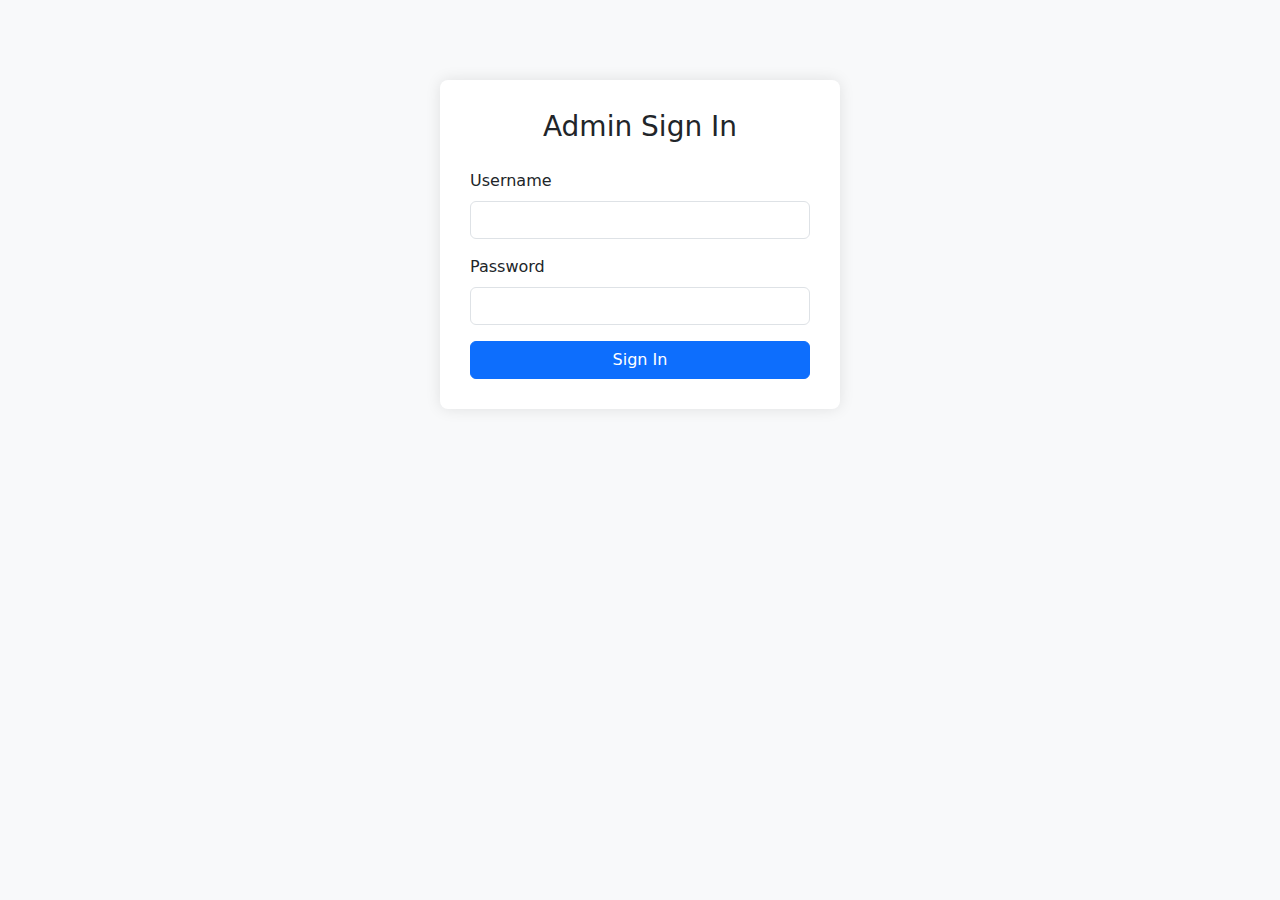
<file: Signin.html>
<!DOCTYPE html>
<html lang="en">

<head>
    <meta charset="UTF-8">
    <title>Admin Sign In - Satyas Consultancy</title>
    <meta name="viewport" content="width=device-width, initial-scale=1">
    
    <!-- Bootstrap CSS -->
    <link href="https://cdn.jsdelivr.net/npm/bootstrap@5.3.0/dist/css/bootstrap.min.css" rel="stylesheet">

    <style>
        body {
            background-color: #f8f9fa;
        }
        .login-container {
            max-width: 400px;
            margin: 80px auto;
            padding: 30px;
            background-color: white;
            border-radius: 8px;
            box-shadow: 0 0 15px rgba(0,0,0,0.1);
        }
        .login-title {
            text-align: center;
            margin-bottom: 25px;
        }
    </style>
</head>

<body>

    <div class="container">
        <div class="login-container">
            <h3 class="login-title">Admin Sign In</h3>
            <form onsubmit="return redirectToAdmin();">
                <div class="mb-3">
                    <label for="username" class="form-label">Username</label>
                    <input type="text" class="form-control" id="username" required>
                </div>
                
                <div class="mb-3">
                    <label for="password" class="form-label">Password</label>
                    <input type="password" class="form-control" id="password" required>
                </div>
                
                <button type="submit" class="btn btn-primary w-100">Sign In</button>
            </form>
        </div>
    </div>

    <script>
        function redirectToAdmin() {
            const username = document.getElementById("username").value;
            const password = document.getElementById("password").value;

            if (username === "admin" && password === "admin123") {
                window.location.href = "Admin.html";
                return false; // Prevent default form submission
            } else {
                alert("Invalid credentials!");
                return false;
            }
        }
    </script>

    <!-- Bootstrap JS Bundle -->
    <script src="https://cdn.jsdelivr.net/npm/bootstrap@5.3.0/dist/js/bootstrap.bundle.min.js"></script>
</body>

</html>
</file>
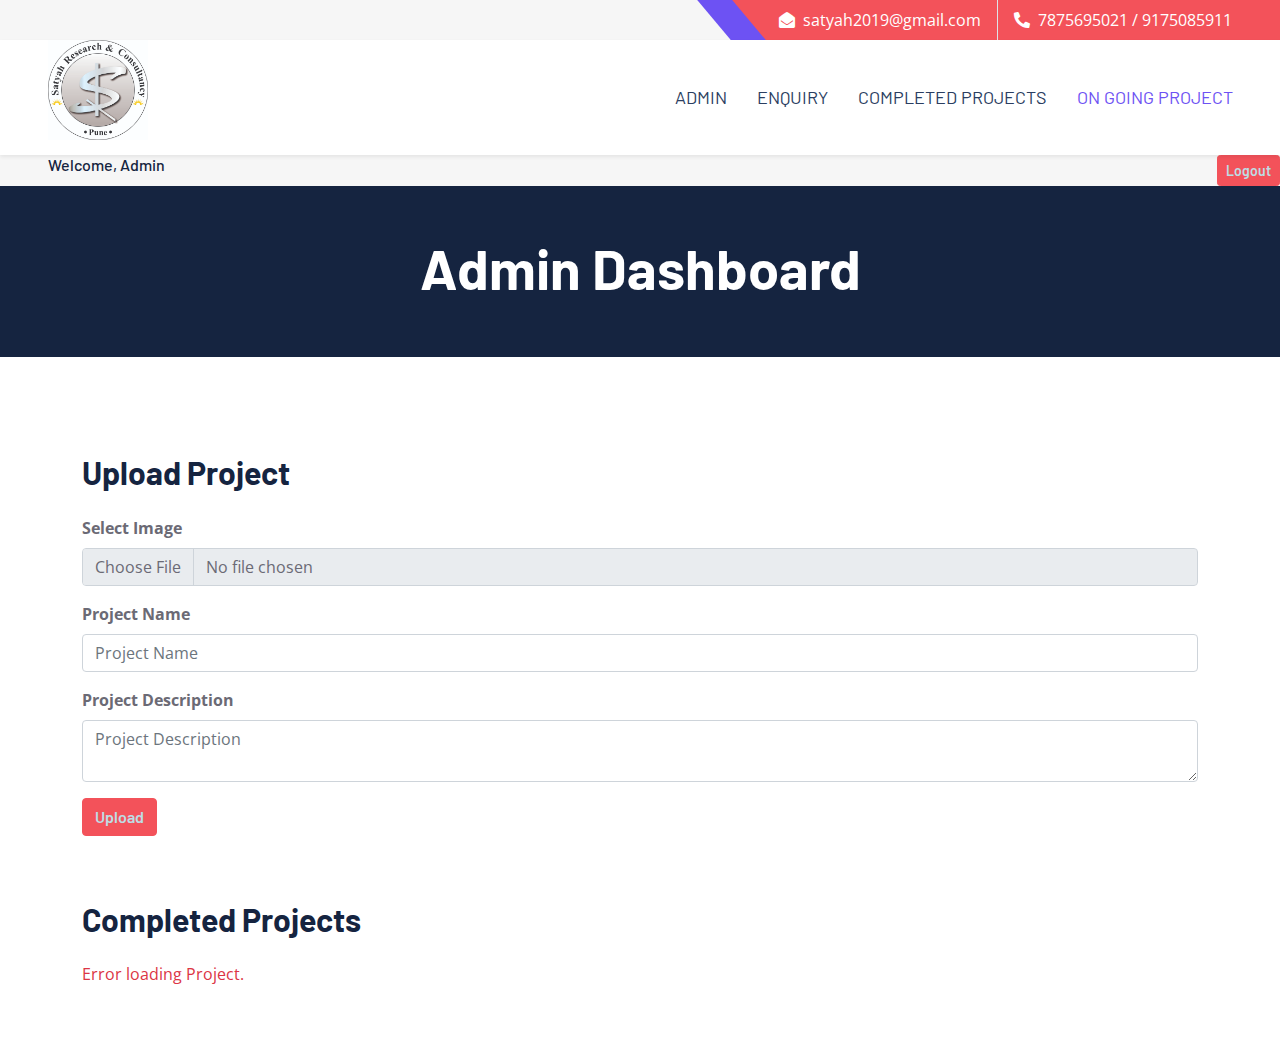
<file: workingproject.html>
<!DOCTYPE html>
<html lang="en">

<head>
    <meta charset="utf-8">
    <title>Satyah Research Consultancy</title>
    <meta content="width=device-width, initial-scale=1.0" name="viewport">
    <meta content="Free HTML Templates" name="keywords">
    <meta content="Free HTML Templates" name="description">

    <!-- Favicon -->
    <link href="img/logo_icon.png" rel="icon">

    <!-- Google Web Fonts -->
    <link rel="preconnect" href="https://fonts.googleapis.com">
    <link rel="preconnect" href="https://fonts.gstatic.com" crossorigin>
    <link href="https://fonts.googleapis.com/css2?family=Barlow:wght@500;600;700&family=Open+Sans:wght@400;600&display=swap" rel="stylesheet"> 

    <!-- Icon Font Stylesheet -->
    <link href="https://cdnjs.cloudflare.com/ajax/libs/font-awesome/5.10.0/css/all.min.css" rel="stylesheet">
    <link href="https://cdn.jsdelivr.net/npm/bootstrap-icons@1.4.1/font/bootstrap-icons.css" rel="stylesheet">

    <!-- Libraries Stylesheet -->
    <link href="lib/owlcarousel/assets/owl.carousel.min.css" rel="stylesheet">

    <!-- Customized Bootstrap Stylesheet -->
    <link href="css/bootstrap.min.css" rel="stylesheet">

    <!-- Template Stylesheet -->
    <link href="css/style.css" rel="stylesheet">
</head>

<body>

    <!-- Topbar Start -->
    <div class="container-fluid bg-secondary ps-5 pe-0 d-none d-lg-block">
        <div class="row gx-0">
            <div class="col-md-6 text-center text-lg-start mb-2 mb-lg-0">
                <!-- Optional text or links here -->
            </div>
            <div class="col-md-6 text-center text-lg-end">
                <div class="position-relative d-inline-flex align-items-center bg-primary text-white top-shape px-5">
                    <div class="me-3 pe-3 border-end py-2">
                        <p class="m-0"><i class="fa fa-envelope-open me-2"></i>satyah2019@gmail.com</p>
                    </div>
                    <div class="py-2">
                        <p class="m-0"><i class="fa fa-phone-alt me-2"></i>7875695021 / 9175085911</p>
                    </div>
                </div>
            </div>
        </div>
    </div>
    <!-- Topbar End -->

    <!-- Navbar Start -->
    <nav class="navbar navbar-expand-lg bg-white navbar-light shadow-sm px-5 py-3 py-lg-0">
        <a href="index.html" class="navbar-brand p-0">
            <img src="img/Logo.jpg" alt="Company Logo" style="height: 100px; margin-bottom: 15px;">
        </a>
        <button class="navbar-toggler" type="button" data-bs-toggle="collapse" data-bs-target="#navbarCollapse">
            <span class="navbar-toggler-icon"></span>
        </button>
        <div class="collapse navbar-collapse" id="navbarCollapse">
            <div class="navbar-nav ms-auto py-0 me-n3">
                <a href="Admin.html" class="nav-item nav-link">Admin</a>
                <a href="Enquiry.html" class="nav-item nav-link  ">Enquiry</a>
                <a href="projectupload.html" class="nav-item nav-link">Completed Projects</a>
                <a href="workingproject.html" class="nav-item nav-link active ">On Going Project</a>
                
            </div>
        </div>
    </nav>
    <!-- Navbar End -->

    <!-- Secondary Topbar -->
    <div class="container-fluid bg-secondary ps-5 pe-0 d-none d-lg-block">
        <div class="row gx-0">
            <div class="col-md-6 text-center text-lg-start mb-2 mb-lg-0">
                <h6 class="mb-0">Welcome, Admin</h6>
            </div>
            <div class="col-md-6 text-center text-lg-end">
                <div class="d-inline-flex align-items-center">
                    <a class="btn btn-primary btn-sm" href="/">Logout</a>
                </div>
            </div>
        </div>
    </div>

    <!-- Page Header -->
    <div class="container-fluid bg-dark p-5 mb-5">
        <div class="row">
            <div class="col-12 text-center">
                <h1 class="display-4 text-white">Admin Dashboard</h1>
            </div>
        </div>
    </div>


<!-- Content -->
<div class="container py-5">
    <div class="row g-5">
        <!-- Upload Form -->
        <div class="col-lg-12">
            <h2 class="mb-4">Upload Project</h2>
            <form id="uploadForm">
                <div class="mb-3">
                    <label for="imageInput" class="form-label">Select Image</label>
                    <input type="file" class="form-control" id="imageInput" name="image" accept="image/*" required>
                </div>
                <div class="mb-3">
                    <label for="imageTitle" class="form-label">Project Name</label>
                    <input type="text" class="form-control" id="imageTitle" name="title" placeholder="Project Name" required>
                </div>
                <div class="mb-3">
                    <label for="imageDescription" class="form-label">Project Description</label>
                    <textarea class="form-control" id="imageDescription" name="description" placeholder="Project Description"></textarea>
                </div>
                <button type="submit" class="btn btn-primary">Upload</button>
            </form>
            <p id="uploadStatus" class="mt-3"></p>
        </div>

        <!-- Uploaded Projects -->
        <div class="col-lg-12 mt-5">
            <h2 class="mb-4">Completed Projects</h2>
            <div id="imageList" class="row"></div>
        </div>
    </div>
</div>

<!-- Bootstrap JS -->
<script src="https://cdn.jsdelivr.net/npm/bootstrap@5.2.3/dist/js/bootstrap.bundle.min.js"></script>

<script src="js/ongoingp.js"></script>
</body>
</html>
</file>
<file: css/style.css>
/********** Template CSS **********/
:root {
    --primary: #6d52f3;
    --secondary: #F6F6F6;
    --light: #64d17a;
    --dark: #2b3e61;
}

h1,
h2,
.font-weight-bold {
    font-weight: 700 !important;
}

h3,
h4,
.font-weight-semi-bold {
    font-weight: 600 !important;
}

h5,
h6,
.font-weight-medium {
    font-weight: 500 !important;
}

.pt-6 {
    padding-top: 90px;
}

.pb-6 {
    padding-bottom: 90px;
}

.py-6 {
    padding-top: 90px;
    padding-bottom: 90px;
}

.btn {
    font-family: 'Barlow', sans-serif;
    font-weight: 600;
    transition: .5s;
}

.btn-primary {
    color: #bddde4;
}

.btn-square {
    width: 36px;
    height: 36px;
}

.btn-sm-square {
    width: 28px;
    height: 28px;
}

.btn-lg-square {
    width: 46px;
    height: 46px;
}

.btn-square,
.btn-sm-square,
.btn-lg-square {
    padding-left: 0;
    padding-right: 0;
    text-align: center;
}

.back-to-top {
    position: fixed;
    display: none;
    right: 45px;
    bottom: 45px;
    z-index: 99;
}

.top-shape::before {
    position: absolute;
    content: "";
    width: 35px;
    height: 100%;
    top: 0;
    left: -17px;
    background: var(--primary);
    transform: skew(40deg);
}

.navbar-light .navbar-nav .nav-link {
    font-family: 'Barlow', sans-serif;
    padding: 35px 15px;
    font-size: 18px;
    text-transform: uppercase;
    color: var(--dark);
    outline: none;
    transition: .5s;
}

.sticky-top.navbar-light .navbar-nav .nav-link {
    padding: 20px 15px;
}

.navbar-light .navbar-nav .nav-link:hover,
.navbar-light .navbar-nav .nav-link.active {
    color: var(--primary);
}

@media (max-width: 991.98px) {
    .navbar-light .navbar-nav .nav-link  {
        padding: 10px 0;
    }
}

.carousel-caption {
    top: 0;
    left: 0;
    right: 0;
    bottom: 0;
    background: rgba(0, 0, 0, 0.7);
    z-index: 1;
}

@media (max-width: 576px) {
    .carousel-caption h5 {
        font-size: 14px;
        font-weight: 500 !important;
    }

    .carousel-caption h1 {
        font-size: 30px;
        font-weight: 600 !important;
    }
}

.carousel-control-prev,
.carousel-control-next {
    width: 10%;
}

.carousel-control-prev-icon,
.carousel-control-next-icon {
    width: 3rem;
    height: 3rem;
}

.service-item {
    position: relative;
    overflow: hidden;
    height: 350px;
    display: flex;
    flex-direction: column;
    align-items: center;
    justify-content: center;
    transition: .3s;
}

.service-item::after {
    position: absolute;
    content: "";
    width: 100%;
    height: 50px;
    bottom: -50px;
    left: 0;
    background: var(--light);
    border-radius: 100% 100% 0 0;
    box-shadow: 0px -10px 5px #EEEEEE;
    transition: .5s;
}

.service-item:hover::after {
    bottom: -25px;
}

.service-item p {
    transition: .3s;
}

.service-item:hover p {
    margin-bottom: 25px !important;
}

.team-item img {
    transform: scale(1.15);
    margin-left: -30px;
    transition: .5s;
}

.team-item:hover img {
    margin-left: 0;
}

.team-item .team-text {
    left: -100%;
    transition: .5s;
}

.team-item .team-text::after {
    position: absolute;
    content: "";
    width: 0;
    height: 0;
    top: 50%;
    right: -60px;
    margin-top: -30px;
    border: 30px solid;
    border-color: transparent transparent transparent var(--primary);
}

.team-item:hover .team-text {
    left: 0;
}

.testimonial-carousel .owl-nav {
    margin-top: 30px;
    display: flex;
    justify-content: start;
}

.testimonial-carousel .owl-nav .owl-prev,
.testimonial-carousel .owl-nav .owl-next{
    position: relative;
    margin: 0 5px;
    width: 45px;
    height: 45px;
    display: flex;
    align-items: center;
    justify-content: center;
    color: #FFFFFF;
    background: var(--primary);
    font-size: 22px;
    border-radius: 45px;
    transition: .5s;
}

.testimonial-carousel .owl-nav .owl-prev:hover,
.testimonial-carousel .owl-nav .owl-next:hover {
    color: var(--dark);
}

.testimonial-carousel .owl-item img {
    width: 90px;
    height: 90px;
}

.blog-item img {
    transition: .5s;
}

.blog-item:hover img {
    transform: scale(1.1);
}
/* complited Project */
.fixed-img-size {
    width: 600px;
    height: 300px;
    object-fit: cover;
}
/* project  */

/* Example custom styling */
h2 {
    font-weight: 700;
}

label.form-label {
    font-weight: bold;
    
}

/* project up */
</file>
